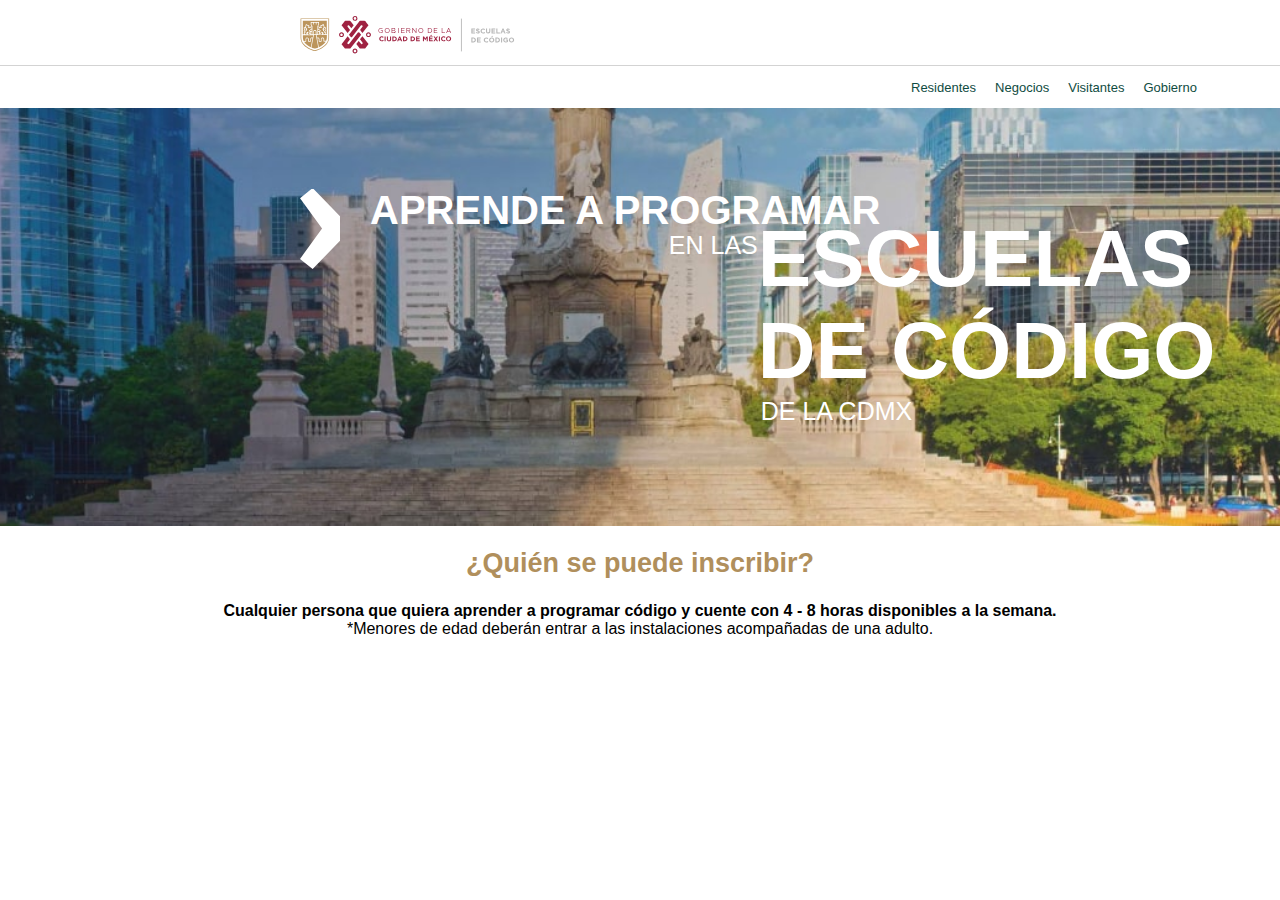
<file: copiar_pagina/index.html>
<!DOCTYPE html>
<html lang="en">

<head>
    <meta charset="UTF-8">
    <meta http-equiv="X-UA-Compatible" content="IE=edge">
    <meta name="viewport" content="width=device-width, initial-scale=1.0">
    <link rel="stylesheet" href="css/index.css">
    <title>Copiar pag</title>
    <style>
        /*https://codepen.io/alfonso6z/pen/zYaXNww?editors=1100*/
        

    </style>
</head>

<body>
    <header>
        <img src="img/logo.svg" alt="">
    </header>
    <nav>
        <a href="http://">Residentes</a>
        <a href="http://">Negocios</a>
        <a href="http://">Visitantes</a>
        <a href="http://">Gobierno</a>
    </nav>
    <section class="imgCDMX">
        <div><img src="img/hero-vector.svg" class="vector" alt=""></div>
        <div class="enrejado">
            <span class="p1">APRENDE A PROGRAMAR</span>
            <span class="p2">EN LAS</span>
            <span class="p3">ESCUELAS <br> DE CÓDIGO</span>
            <span class="p4">DE LA CDMX</span>
        </div>
    </section>
    <footer>
        <div class="colorL">
            <h2>
                <b>¿Quién se puede inscribir?</b>
            </h2>
        </div>
        <p class="ofooter">
            <strong> Cualquier persona que quiera aprender a programar código y cuente con 4 - 8 horas disponibles a la
                semana. </strong>
            <br>
            *Menores de edad deberán entrar a las instalaciones acompañadas de una adulto.
        </p>
    </footer>
</body>

</html>
</file>
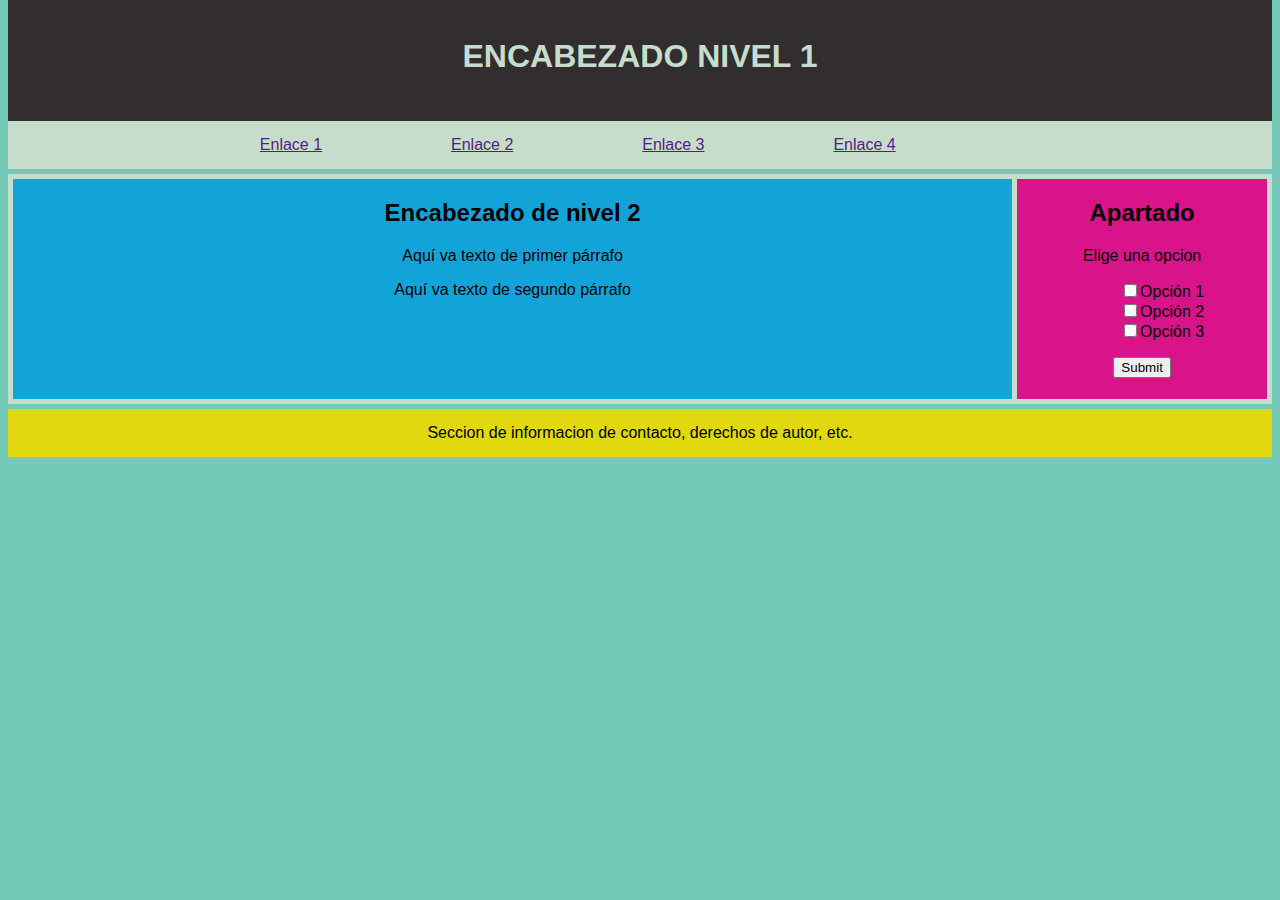
<file: Etiquetas HTML/index.html>
<!DOCTYPE html>
<html lang="en">

<head>
    <meta charset="UTF-8">
    <meta http-equiv="X-UA-Compatible" content="IE=edge">
    <meta name="viewport" content="width=device-width, initial-scale=1.0">
    <title>Etiquetas HTML</title>

    <style>
        header,
        section,
        aside,
        nav,
        footer {

            text-align: center;
            border-radius: 0px;
            font-family: Verdana, Geneva, Tahoma, sans-serif;
        }

        div {
            display: flex;
            height: 220px;
            background-color: #C7DDCC;
            padding: 5px;
        }

        h1 {
            padding-top: 50px;
            padding-bottom: 50px;
            margin-top: -20px;
        }

        nav {
            padding-top: 15px;
            padding-bottom: 15px;
            margin-top: -25px;
            margin-bottom: 5px;
            
        }

        footer {
            padding-top: 15px;
            padding-bottom: 15px;
            margin-top: 5px;
        }
        li{
            list-style: none;
        }
    </style>
</head>

<body style="background-color: #75C9B7;">
    <header>
        <h1 style="background-color: #322E2F; color: #C7DDCC;">ENCABEZADO NIVEL 1</h1>
        <nav style="background-color: #C7DDCC;">
            <a href="">Enlace 1</a> &nbsp;&nbsp;&nbsp;&nbsp;&nbsp;&nbsp; &nbsp;&nbsp;&nbsp;&nbsp;&nbsp;&nbsp;
            &nbsp;&nbsp;&nbsp;&nbsp;&nbsp;&nbsp; &nbsp;&nbsp;&nbsp;&nbsp;&nbsp;&nbsp;
            <a href="">Enlace 2</a> &nbsp;&nbsp;&nbsp;&nbsp;&nbsp;&nbsp; &nbsp;&nbsp;&nbsp;&nbsp;&nbsp;&nbsp;
            &nbsp;&nbsp;&nbsp;&nbsp;&nbsp;&nbsp; &nbsp;&nbsp;&nbsp;&nbsp;&nbsp;&nbsp;
            <a href="">Enlace 3</a> &nbsp;&nbsp;&nbsp;&nbsp;&nbsp;&nbsp; &nbsp;&nbsp;&nbsp;&nbsp;&nbsp;&nbsp;
            &nbsp;&nbsp;&nbsp;&nbsp;&nbsp;&nbsp; &nbsp;&nbsp;&nbsp;&nbsp;&nbsp;&nbsp;
            <a href="">Enlace 4</a> &nbsp;&nbsp;&nbsp;&nbsp;&nbsp;&nbsp; &nbsp;&nbsp;&nbsp;&nbsp;&nbsp;&nbsp;
            &nbsp;&nbsp;&nbsp;&nbsp;&nbsp;&nbsp; &nbsp;&nbsp;&nbsp;&nbsp;&nbsp;&nbsp;
        </nav>
    </header>

    <div>
        <section style="width: 80%; background-color: #12A4D9; margin-right: 5px;">
            <h2>
                Encabezado de nivel 2
            </h2>
            <p>
                Aquí va texto de primer párrafo
            </p>
            <p>
                Aquí va texto de segundo párrafo
            </p>
        </section>
        <aside style="width:20%; background-color: #D9138A;">
            <h2>Apartado</h2>
            <p>Elige una opcion</p>
            <ul>
                <li><input type="checkbox">Opción 1</li>
                <li><input type="checkbox">Opción 2</li>
                <li><input type="checkbox">Opción 3</li>
            </ul>
            <input type="submit">

        </aside>
    </div>
    <footer style="background-color: #E2D810;">
        Seccion de informacion de contacto, derechos de autor, etc.
    </footer>


</html>
</file>
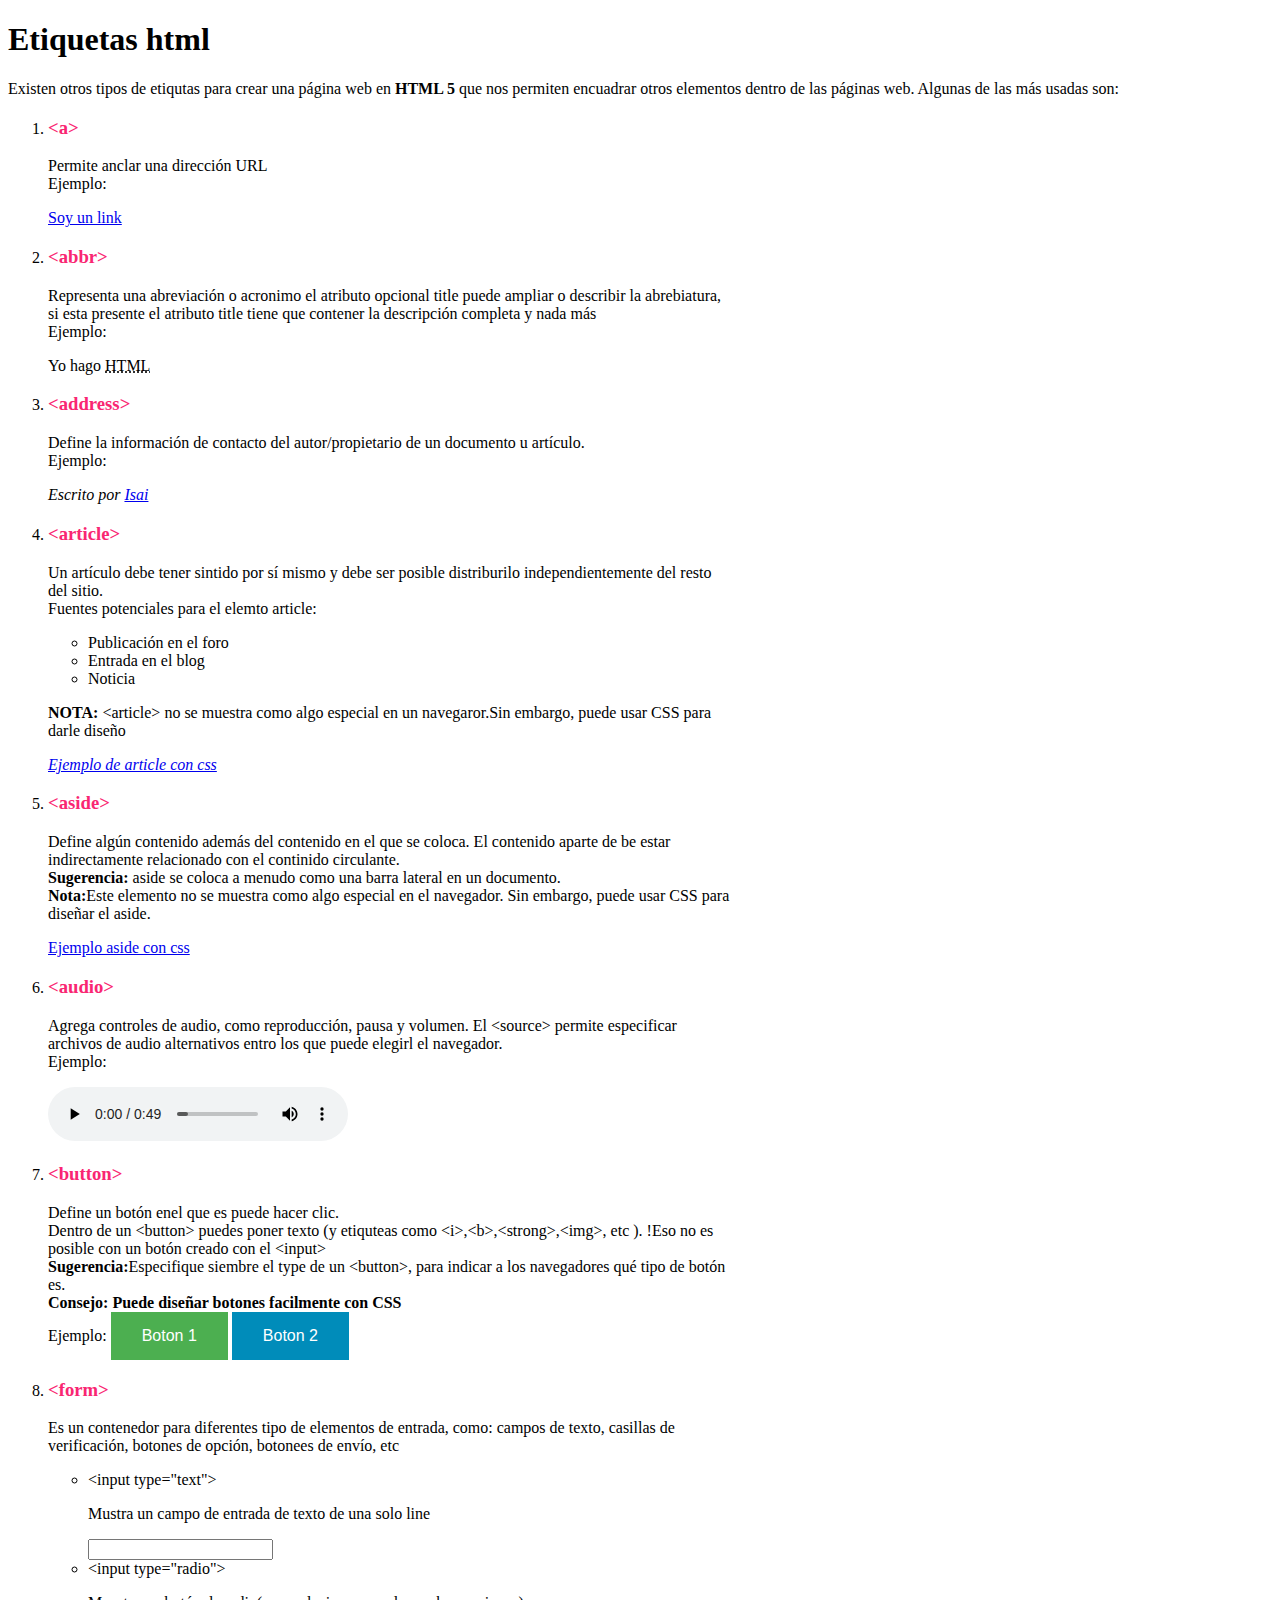
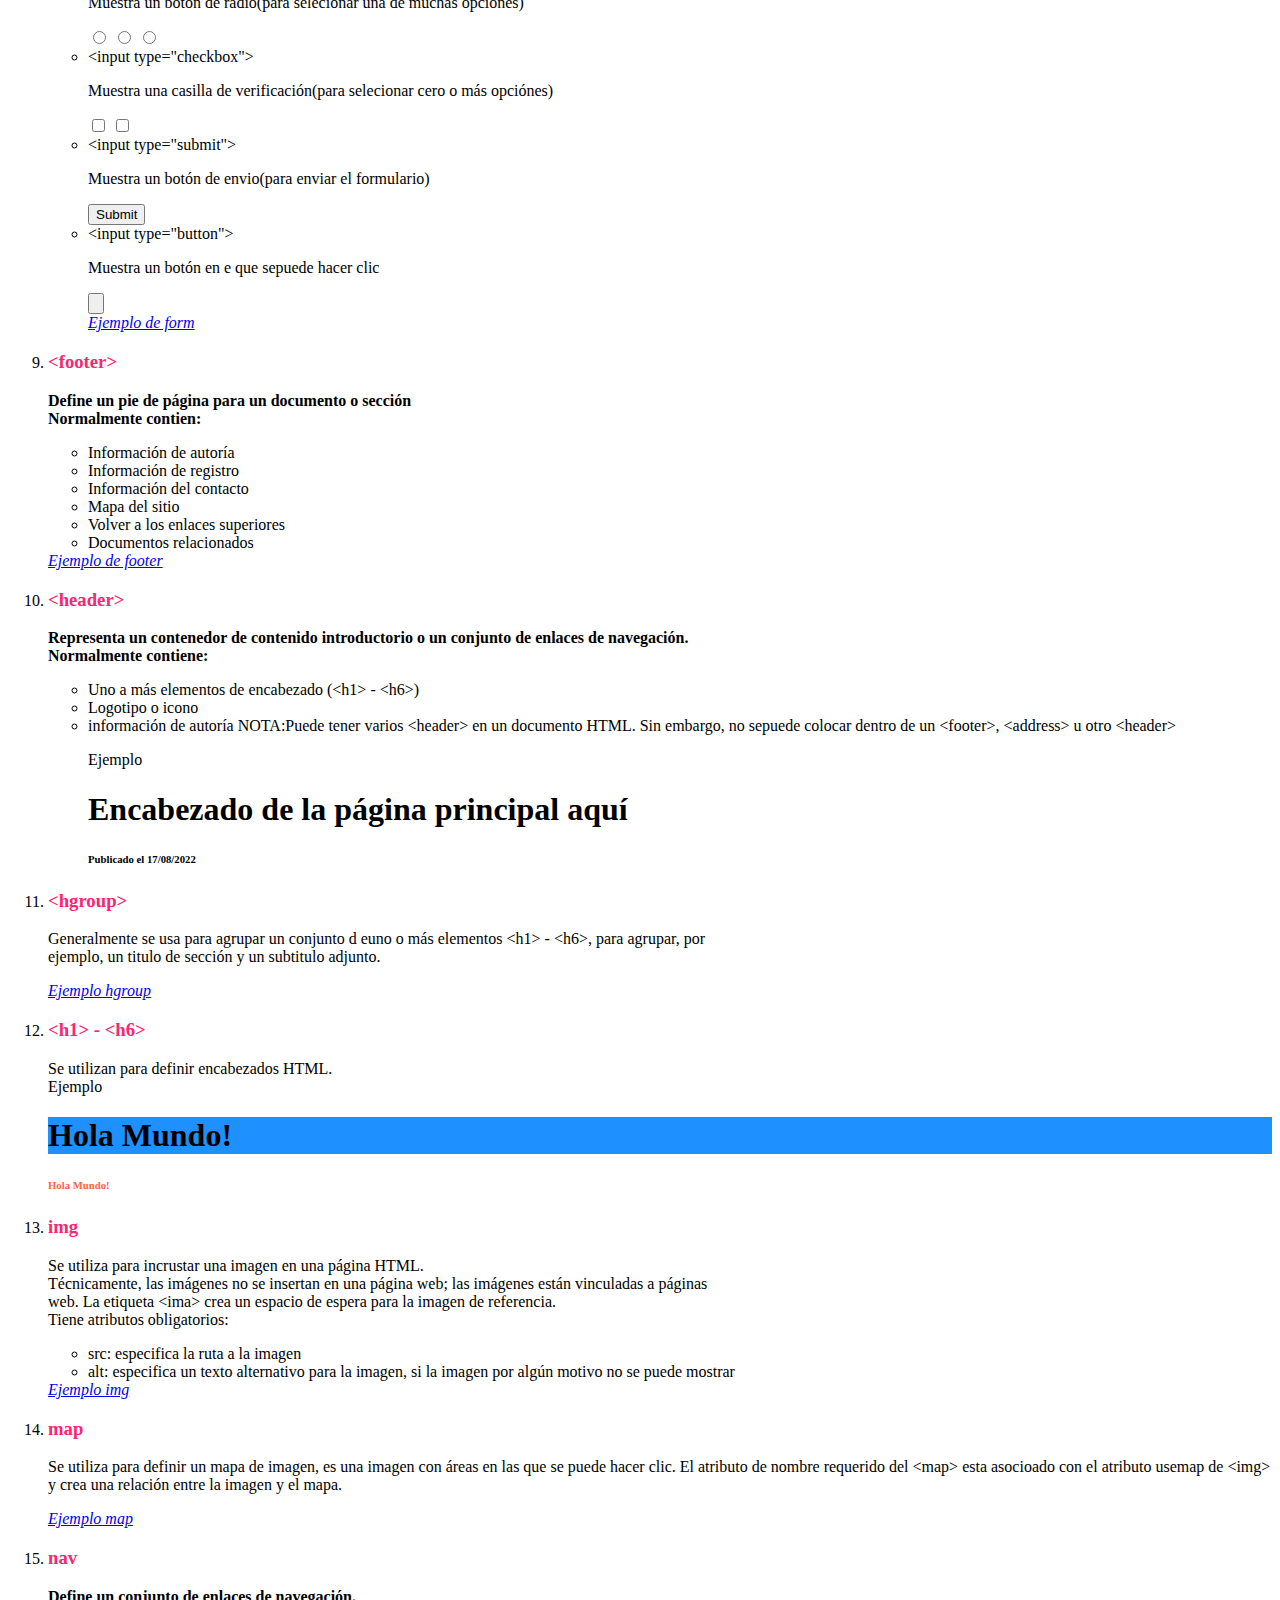
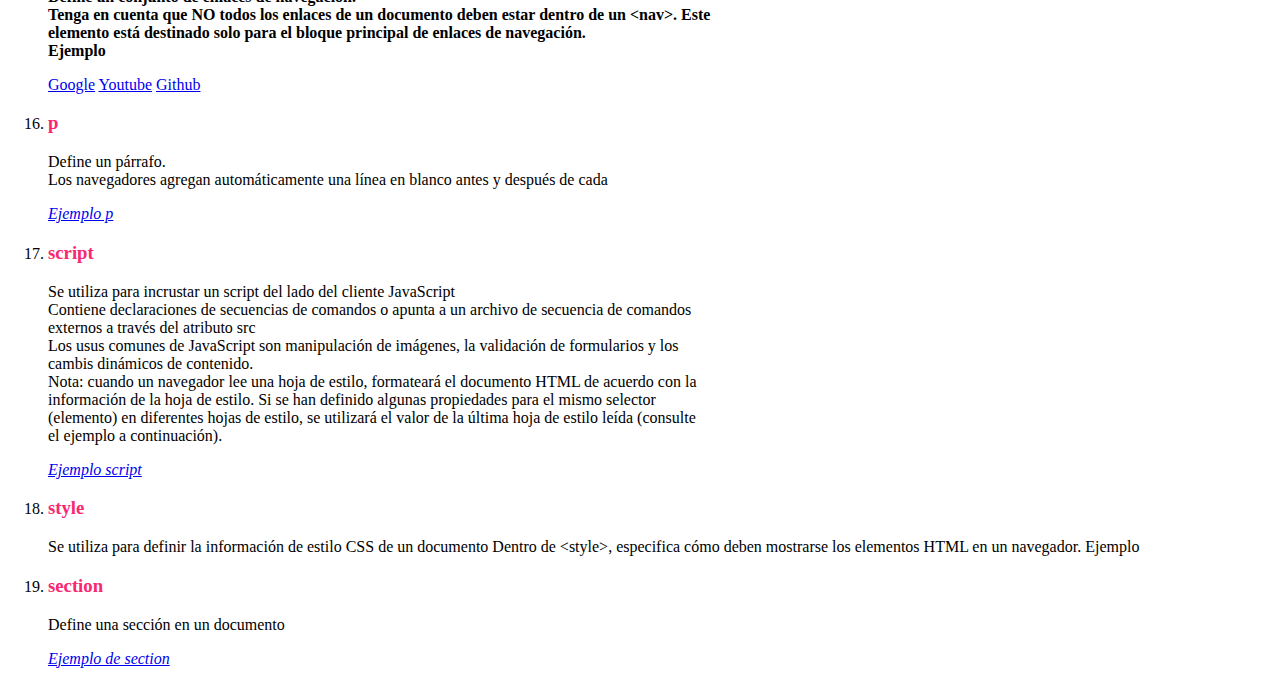
<file: Etiquetas/index.html>
<!DOCTYPE html>
<html lang="en">

<head>
    <meta charset="UTF-8">
    <meta http-equiv="X-UA-Compatible" content="IE=edge">
    <meta name="viewport" content="width=device-width, initial-scale=1.0">
    <title>Etiquetas</title>
    <style>
        h3 {
            color: #F92672
        }
        button{
            color: white;
            background-color: #4CAF50;
            border:none;
            font-size: 16px;
            padding: 15px 31px;
            

        }
    </style>
</head>

<body>
    <h1>Etiquetas html</h1>
    <p>Existen otros tipos de etiqutas para crear una página web en <b> HTML 5 </b> que nos permiten encuadrar otros
        elementos dentro de las páginas web. Algunas de las más usadas son:
    </p>
    <ol>
        <li>
            <h3>&lt;a> </h3>
        </li>
        <p>
            Permite anclar una dirección URL <br>
            Ejemplo:
        </p>
        <a href="https://www.google.com">Soy un link </a>
        <li>
            <h3>&lt;abbr> </h3>
        </li>
        <p>
            Representa una abreviación o acronimo el atributo opcional title puede ampliar o describir la abrebiatura,
            <br>
            si esta presente el atributo title tiene que contener la descripción completa y nada más <br>
            Ejemplo:
        </p>
        <p> Yo hago <abbr title="Hypertext markup lenguage"> HTML </abbr> </p>
        <li>
            <h3>&lt;address> </h3>
        </li>
        <p>
            Define la información de contacto del autor/propietario de un documento u artículo. <br>
            Ejemplo:
        </p>
        <address> Escrito por <a href="https://github.com/IsaiEDC"> Isai </a></address>
        <li>
            <h3>&lt;article> </h3>
        </li>
        <p>
            Un artículo debe tener sintido por sí mismo y debe ser posible distriburilo independientemente del resto
            <br>
            del sitio. <br>
            Fuentes potenciales para el elemto article:
        </p>
        <article>
            <ul>
                <li>Publicación en el foro</li>
                <li>Entrada en el blog</li>
                <li>Noticia</li>
            </ul>
        </article>
        <p>
            <b> NOTA:</b> &lt;article> no se muestra como algo especial en un navegaror.Sin embargo, puede usar CSS para
            <br>
            darle diseño
        </p>
        <address> <a href="example/article.html"> Ejemplo de article con css </a></address>
        <li>
            <h3>&lt;aside> </h3>
        </li>
        <p>
            Define algún contenido además del contenido en el que se coloca. El contenido aparte de be estar <br>
            indirectamente relacionado con el continido circulante. <br>
            <b>Sugerencia:</b> aside se coloca a menudo como una barra lateral en un documento. <br>
            <b>Nota:</b>Este elemento no se muestra como algo especial en el navegador. Sin embargo, puede usar CSS para
            <br>
            diseñar el aside.

        </p>
        <aside> <a href="example/aside.html"> Ejemplo aside con css </a> </aside>
        <li>
            <h3>&lt;audio> </h3>
        </li>
        <p>
            Agrega controles de audio, como reproducción, pausa y volumen. El &lt;source> permite especificar <br>
            archivos de audio alternativos entro los que puede elegirl el navegador. <br>
            Ejemplo:
        </p>
        <audio controls>
            <source src="audio/teclado-mecanografia.mp3">
        </audio>
        <li>
            <h3> &lt;button> </h3>
        </li>
        <p>
            Define un botón enel que es puede hacer clic. <br>
            Dentro de un &lt;button> puedes poner texto (y etiquteas como &lt;i>,&lt;b>,&lt;strong>,&lt;img>, etc ).
            !Eso no es <br>
            posible con un botón creado con el &lt;input> <br>
            <b>Sugerencia:</b>Especifique siembre el type de un &lt;button>, para indicar a los navegadores qué tipo de
            botón <br>
            es. <br>
            <b>Consejo: Puede diseñar botones facilmente con CSS </b> <br>
            Ejemplo:
            <button type="submit">Boton 1</button>
            <button style="background-color: #008CBA ;" type="submit">Boton 2</button>


        </p>

        <li>
            <h3>&lt;form> </h3>
        </li>
        <p>
            Es un contenedor para diferentes tipo de elementos de entrada, como: campos de texto, casillas de <br>
            verificación, botones de opción, botonees de envío, etc <br>
        </p>
        <form>
            <ul>
                <li>&lt;input type="text">
                    <p>Mustra un campo de entrada de texto de una solo line</p>
                    <input type="text">
                </li>
                <li>
                    &lt;input type="radio">
                    <p>Muestra un botón de radio(para selecionar una de muchas opciones)</p>
                    <input type="radio">
                    <input type="radio">
                    <input type="radio">
                <li>&lt;input type="checkbox"></li>
                <p>Muestra una casilla de verificación(para selecionar cero o más opciónes)</p>
                <input type="checkbox">
                <input type="checkbox">
                <li> &lt;input type="submit"></li>
                <p>Muestra un botón de envio(para enviar el formulario)</p>
                <input type="submit">
                <li>&lt;input type="button"></li>
                <p>Muestra un botón en e que sepuede hacer clic</p>
                <input type="button">
                <address> <a href="example/form.html"> Ejemplo de form</a></address>
                </li>
            </ul>
        </form>
        <li>
            <h3>&lt;footer> </h3>
        </li>
        <p>
            <b>Define un pie de página para un documento o sección <br>
                Normalmente contien:</b>
        </p>
        <ul>
            <li>Información de autoría</li>
            <li>Información de registro</li>
            <li>Información del contacto</li>
            <li>Mapa del sitio</li>
            <li>Volver a los enlaces superiores</li>
            <li>Documentos relacionados</li>

        </ul>
        <address> <a href="example/footer.html"> Ejemplo de footer</a></address>
        <li>
            <h3>&lt;header> </h3>
        </li>
        <p>
            <b>Representa un contenedor de contenido introductorio o un conjunto de enlaces de navegación. <br>
                Normalmente contiene:</b>
        </p>
        <ul>
            <li>Uno a más elementos de encabezado (&lt;h1> - &lt;h6>)</li>
            <li>Logotipo o icono</li>
            <li>información de autoría
                NOTA:Puede tener varios &lt;header> en un documento HTML. Sin embargo, no sepuede colocar
                dentro de un &lt;footer>, &lt;address> u otro &lt;header>
            </li>
            <p>Ejemplo</p>
            <header>
                <h1>Encabezado de la página principal aquí</h1>
                <h6>Publicado el 17/08/2022</h6>
            </header>
        </ul>
        <li>
            <h3>&lt;hgroup> </h3>
        </li>
        <p>
            Generalmente se usa para agrupar un conjunto d euno o más elementos &lt;h1> - &lt;h6>, para agrupar, por
            <br>
            ejemplo, un titulo de sección y un subtitulo adjunto.

        </p>
        <address> <a href="example/hgroup.html"> Ejemplo hgroup</a></address>
        <li>
            <h3>&lt;h1> - &lt;h6></h3>
        </li>
        <p>
            Se utilizan para definir encabezados HTML. <br>
            Ejemplo

        </p>
        <h1 style="background-color: #1E90FF;">
            Hola Mundo!
        </h1>
        <h6 style="color:#FF6347 ;">
            Hola Mundo!
        </h6>
        <li>
            <h3>img </h3>
        </li>
        <p>
            Se utiliza para incrustar una imagen en una página HTML. <br>
            Técnicamente, las imágenes no se insertan en una página web; las imágenes están vinculadas a páginas <br>
            web. La etiqueta &lt;ima> crea un espacio de espera para la imagen de referencia. <br>
            Tiene atributos obligatorios:
        </p>
        <ul>
            <li>src: especifica la ruta a la imagen</li>
            <li>alt: especifica un texto alternativo para la imagen, si la imagen por algún motivo no se puede
                mostrar
            </li>
        </ul>
        <address> <a href="example/img.html"> Ejemplo img</a></address>
        <li>
            <h3>map </h3>
        </li>
        <p>
            Se utiliza para definir un mapa de imagen, es una imagen con áreas en las que se puede hacer clic.
            El atributo de nombre requerido del &lt;map> esta asocioado con el atributo usemap de &lt;img> y crea una
            relación entre la imagen y el mapa.
        </p>
        <address> <a href="example/map.html">Ejemplo map</a></address>
        <li>
            <h3>nav </h3>
        </li>
        <p>
            <b> Define un conjunto de enlaces de navegación. <br>
                Tenga en cuenta que NO todos los enlaces de un documento deben estar dentro de un &lt;nav>. Este <br>
                elemento está destinado solo para el bloque principal de enlaces de navegación. <br>
                Ejemplo
            </b>
        </p>
        <nav>
            <a href="https://www.google.com">Google</a>
            <a href="https://www.youtube.com">Youtube</a>
            <a href="https://www.Github.com">Github</a>
        </nav>
        <li>
            <h3>p </h3>
        </li>
        <p>
            Define un párrafo. <br>
            Los navegadores agregan automáticamente una línea en blanco antes y después de cada
        </p>
        <address> <a href="example/p.html">Ejemplo p</a></address>
        <li>
            <h3>script </h3>
        </li>
        <p>
            Se utiliza para incrustar un script del lado del cliente JavaScript <br>
            Contiene declaraciones de secuencias de comandos o apunta a un archivo de secuencia de comandos <br>
            externos a través del atributo src <br>
            Los usus comunes de JavaScript son manipulación de imágenes, la validación de formularios y los <br>
            cambis dinámicos de contenido. <br>
            Nota: cuando un navegador lee una hoja de estilo, formateará el documento HTML de acuerdo con la <br>
            información de la hoja de estilo. Si se han definido algunas propiedades para el mismo selector <br>
            (elemento) en diferentes hojas de estilo, se utilizará el valor de la última hoja de estilo leída (consulte
            <br>
            el
            ejemplo a continuación).
        </p>
        <address> <a href="example/script.html">Ejemplo script</a></address>
        <li>
            <h3>style </h3>
        </li>
        <p>
            Se utiliza para definir la información de estilo CSS de un documento
            Dentro de &lt;style>, especifica cómo deben mostrarse los elementos HTML en un navegador.
            Ejemplo
        </p>
        <li>
            <h3>section </h3>
        </li>
        <p>
            Define una sección en un documento
        </p>
        <address> <a href="example/section.html">Ejemplo de section</a></address>
    </ol>
</body>

</html>
</file>
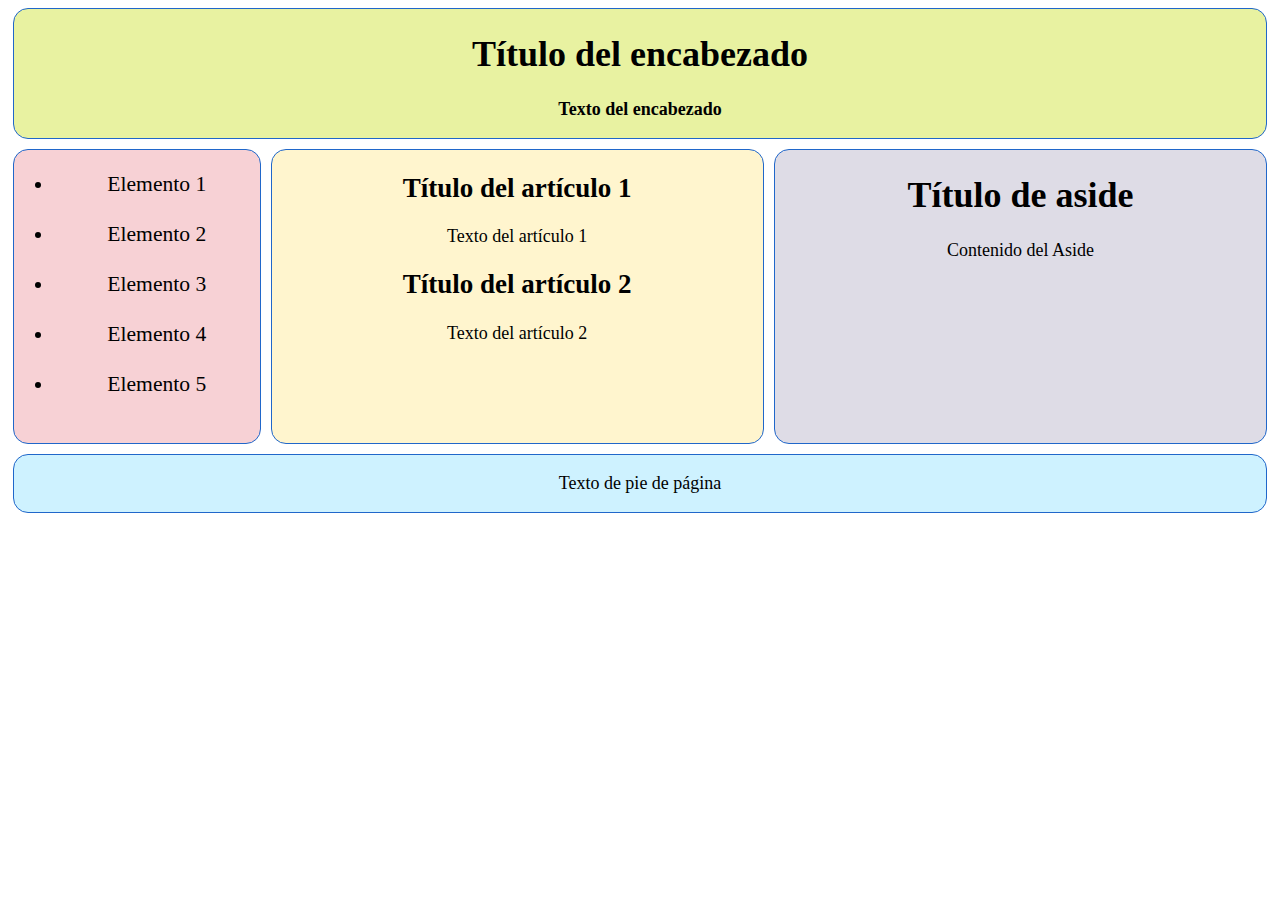
<file: nueva pag web/index.html>
<!DOCTYPE html>
<html lang="en">

<head>
    <meta charset="UTF-8">
    <meta http-equiv="X-UA-Compatible" content="IE=edge">
    <meta name="viewport" content="width=device-width, initial-scale=1.0">
    <title>Etiquetas 2</title>
    <style>
        header,
        section,
        
        aside,
        footer {
            text-align: center;
            font-size: large;
            background-color: #E8F2A1;
            border: solid #2067CA 1px;
            border-radius: 15px;
            margin-left: 5px;
            margin-right: 5px;
            margin-top: 5px;
            margin-bottom: 5px;

        }
    div{
        display: flex
    }
    section{
        width: 20%
    }
    

        /*  
        section {
            text-align: center;
            font-size: large;
            background-color: #F7D1D5;
            border: solid #2067CA 1px;
            border-radius: 15px;
            

        }

        aside {
            text-align: center;
            background-color: #DEDCE6;
            border-radius: 15px;
            border: solid #2067CA 1px;

        }

        footer {
            text-align: center;
            font-size: large;
            background-color: #CEF2FF;
            border-radius: 15px;
            border: solid #2067CA 1px;
            margin-top: 20px;
            margin-left: 50px;
            margin-right: 50px;
        }*/
        ul{
            font-size: larger;
        }
    </style>
</head>

<body>
    <header>
        <h1>Título del encabezado</h1>
        <p><b>Texto del encabezado</b></p>
    </header>
    <div>
        <section style="background-color:#F7D1D5 ;">
            <ul>
                <li>Elemento 1</li> <br>
                <li>Elemento 2</li> <br>
                <li>Elemento 3</li> <br>
                <li>Elemento 4</li> <br>
                <li>Elemento 5</li> <br>
            </ul>
        </section>
        <section style="width: 40%;background-color:#FFF5CE;">
            <article style="background-color: #FFF5CE;">
                <h2>
                    Título del artículo 1
                </h2>
                <p>
                    Texto del artículo 1
                </p>
            </article>
            <article style="background-color: #FFF5CE;">
                <h2>
                    Título del artículo 2
                </h2>
                <p>Texto del artículo 2</p>
            </article>
        </section>
        <aside style="width: 40%;background-color: #DEDCE6;">
            <h1>
                Título de aside
            </h1>
            <p>
                Contenido del Aside
            </p>
        </aside>
    </div>

    <footer style="background-color: #CEF2FF;">
        <p>Texto de pie de página</p>
    </footer>
</body>

</html>
</file>
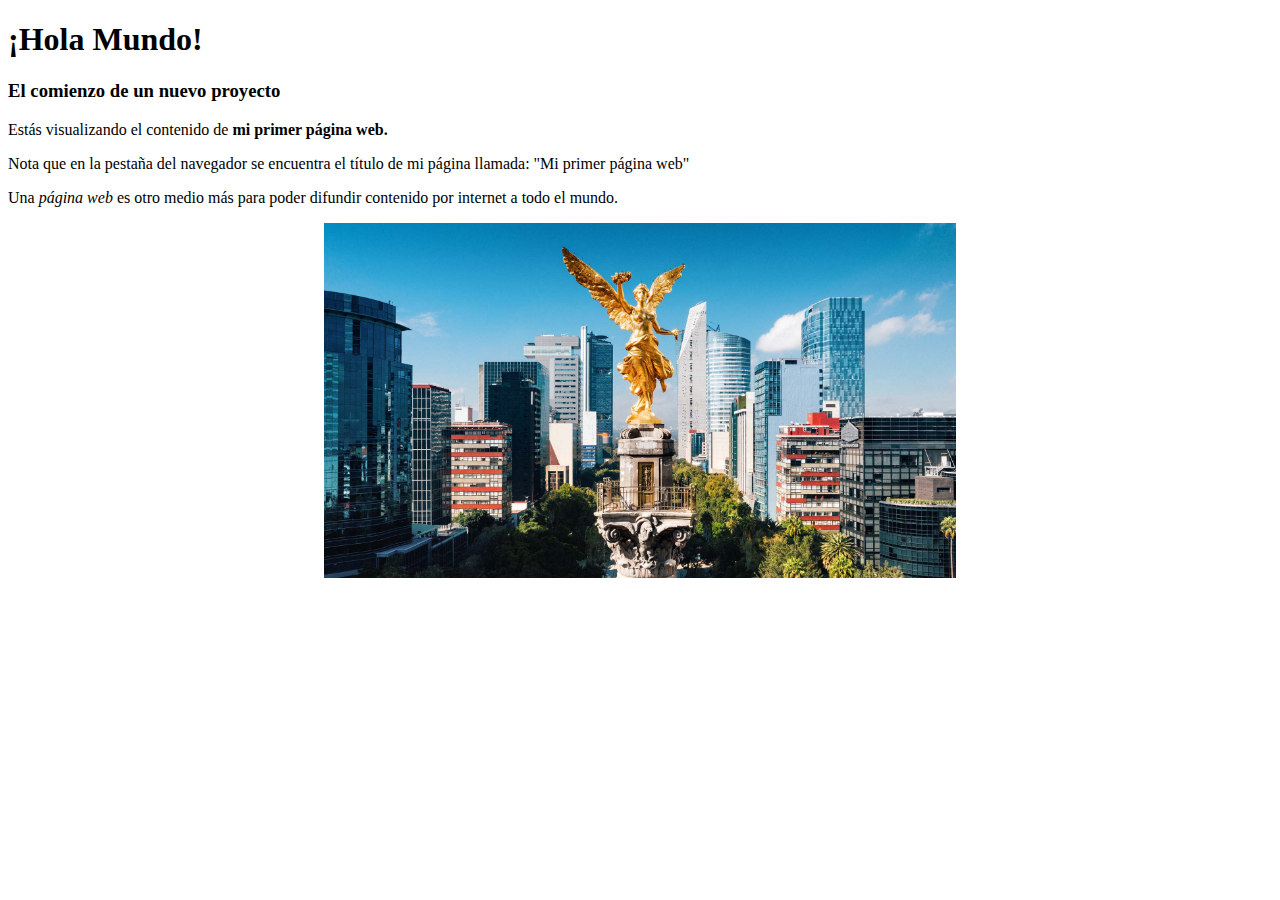
<file: pagina_web/index.html>
<!DOCTYPE html>
<html>

<head>
    <title>Mi primer página web</title>
    <style>
        img {
            display: block;
            margin: auto;
            width: 50%;
        }
    </style>
</head>

<body>
    <h1>¡Hola Mundo!</h1>
    <h3>El comienzo de un nuevo proyecto</h3>
    <p>Estás visualizando el contenido de <strong>mi primer página web.</strong></p>
    <p>Nota que en la pestaña del navegador se encuentra el título de mi página llamada:
        "Mi primer página web"</p>
    <p>Una <i>página web</i> es otro medio más para poder difundir contenido por
        internet a todo el mundo.</p>
    <img src="img/Mexico-City.jpg">
</body>

</html>
</file>
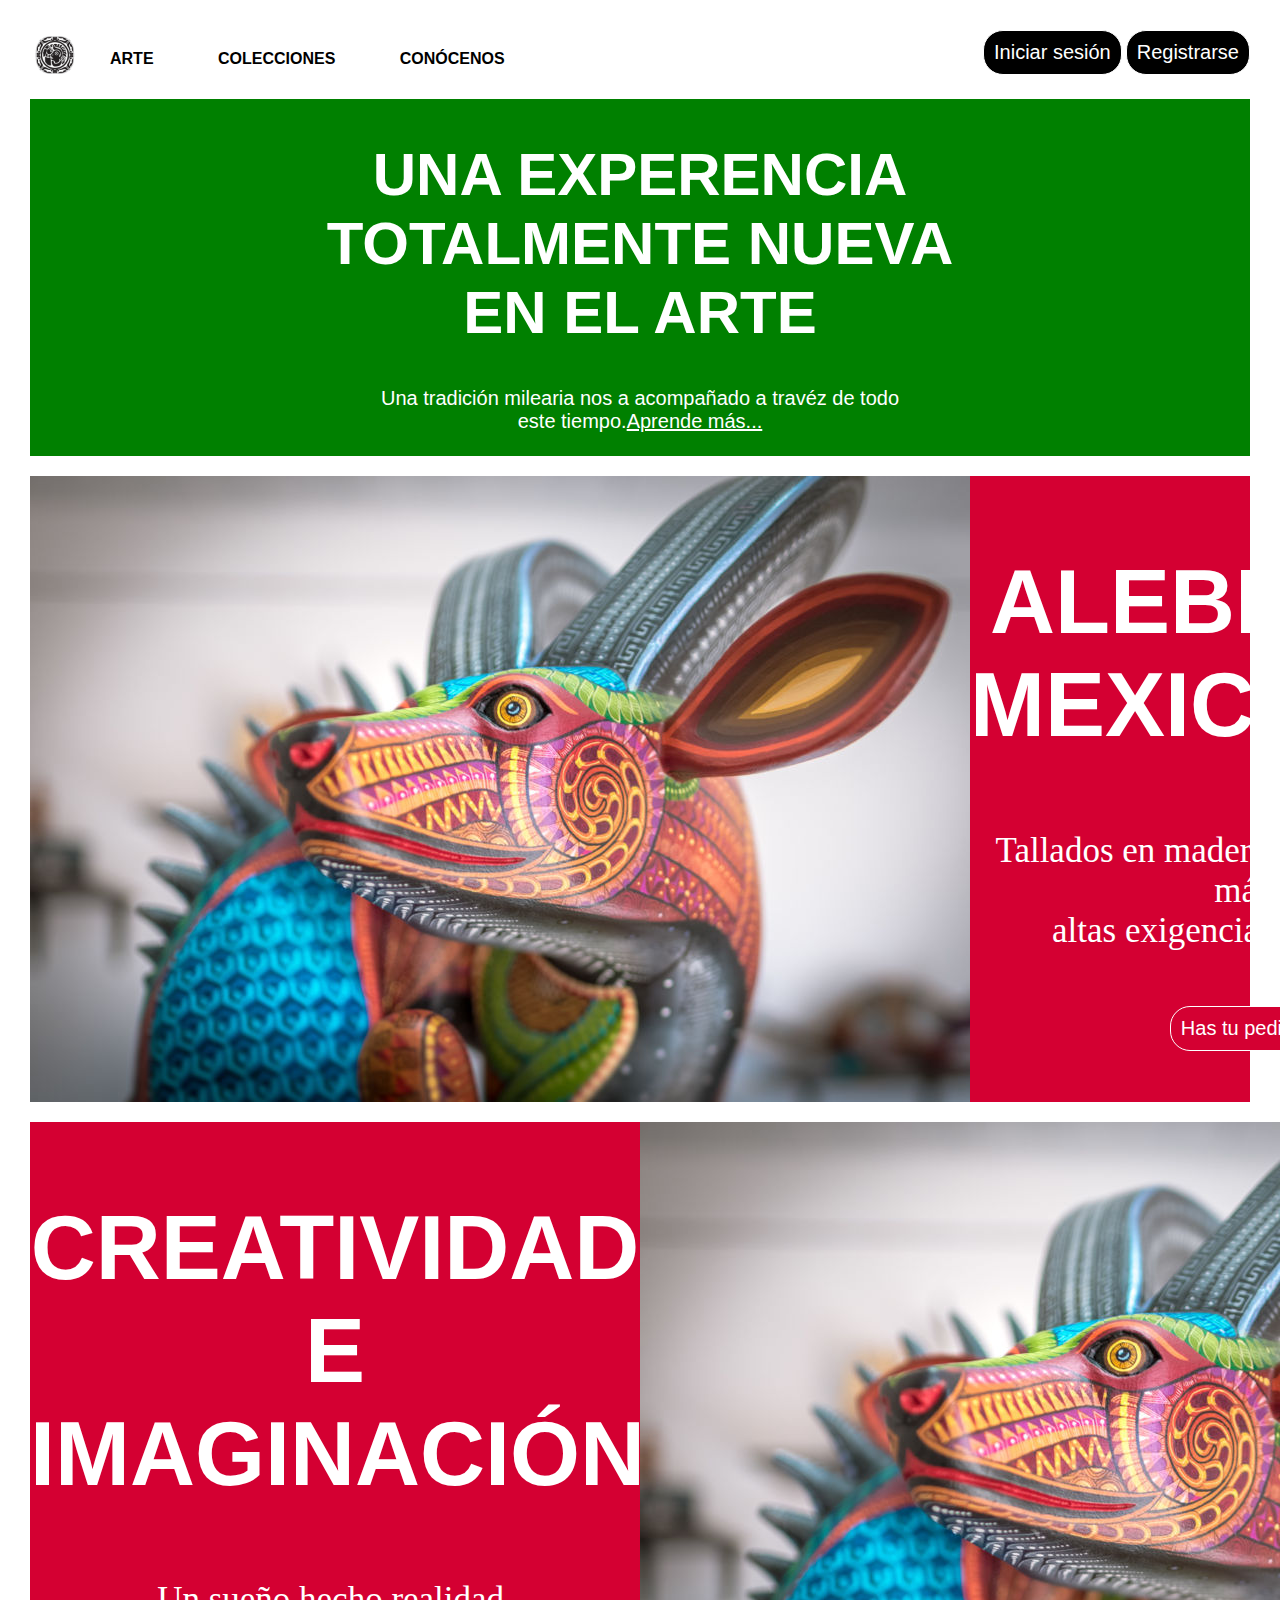
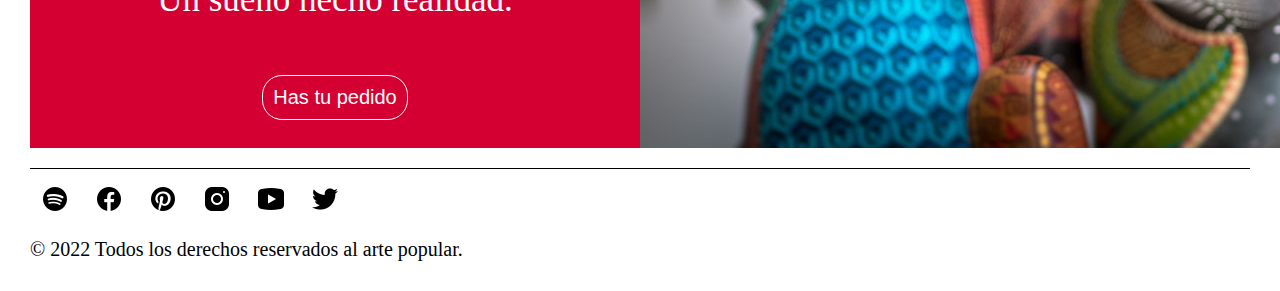
<file: proyecto_final/index.html>
<!DOCTYPE html>
<html lang="en">

<head>
    <meta charset="UTF-8">
    <meta http-equiv="X-UA-Compatible" content="IE=edge">
    <meta name="viewport" content="width=device-width, initial-scale=1.0">
    <link rel="stylesheet" href="css/index.css">
    <title>Document</title>
</head>

<body>
    <div style="display: flex; justify-content: space-between;">
        <div style="display: flex;"> <a href="#Home"><img style= "width: 50px;" src="img/pngwing.com.png" alt=""></a>
            <nav>
                <a class="a" href="#Arte">ARTE</a>
                <a class="a" href="#Colecciones">COLECCIONES</a>
                <a class="a" href="#Conócenos">CONÓCENOS</a>
            </nav>
        </div>
        <div class="divbutones">
            <button class="botonInicio">Iniciar sesión </button>
            <button class="botonInicio">Registrarse</button>
        </div>
    </div>
    <section>
        <h1> UNA EXPERENCIA <br> TOTALMENTE NUEVA <br> EN EL ARTE</h1>
        <p class="texto"> Una tradición milearia nos a acompañado a travéz de todo <br>
            este tiempo.<a class="aprende" href="#Aprende mas">Aprende más...</a></p>
    </section>
    <div class="div1">
        <img class="colibri" src="img/alebrijes-en-oaxaca-940x626.jpg" alt="">
        <div style="width: 50%; text-align: center;">

            <h2 class="Titulo1">ALEBRIJES <br>
                MEXICANOS</h2>
            <p class="parrafo">Tallados en madera cumplen con la más <br>
                altas exigencias del diseño.</p>
            <a href="#Has tu pedido"><button class="pedido1">Has tu pedido</button></a>
        </div>

    </div>
    <div class="div1">
        <div style="width: 50%; text-align: center;">

            <h2 class="Titulo1">CREATIVIDAD E IMAGINACIÓN</h2>
            <p class="parrafo">Un sueño hecho realidad.</p>
            <a href="#Has tu pedido"><button class="pedido1">Has tu pedido</button></a>
        </div>
        <img class="colibri" src="img/alebrijes-en-oaxaca-940x626.jpg" alt="">

    </div>

    <footer>
        <a class="redes" href="#spotify"><img src="img/icons8-spotify-30.png" alt=""></a>
        <a class="redes" href="#facebook"><img src="img/icons8-facebook-nuevo-30.png" alt=""></a>
        <a class="redes" href="#pinterest"><img src="img/icons8-pinterest-30.png" alt=""></a>
        <a class="redes" href="#instagram"><img src="img/icons8-instagram-30.png" alt=""></a>
        <a class="redes" href="#youtube"><img src="img/icons8-youtube-play-30.png" alt=""></a>
        <a class="redes" href="#twitter"><img src="img/icons8-twitter-30.png" alt=""></a>
        <p class="derechosdeautor"> © 2022 Todos los derechos reservados al arte popular.</p>
    </footer>
</body>

</html>
</file>
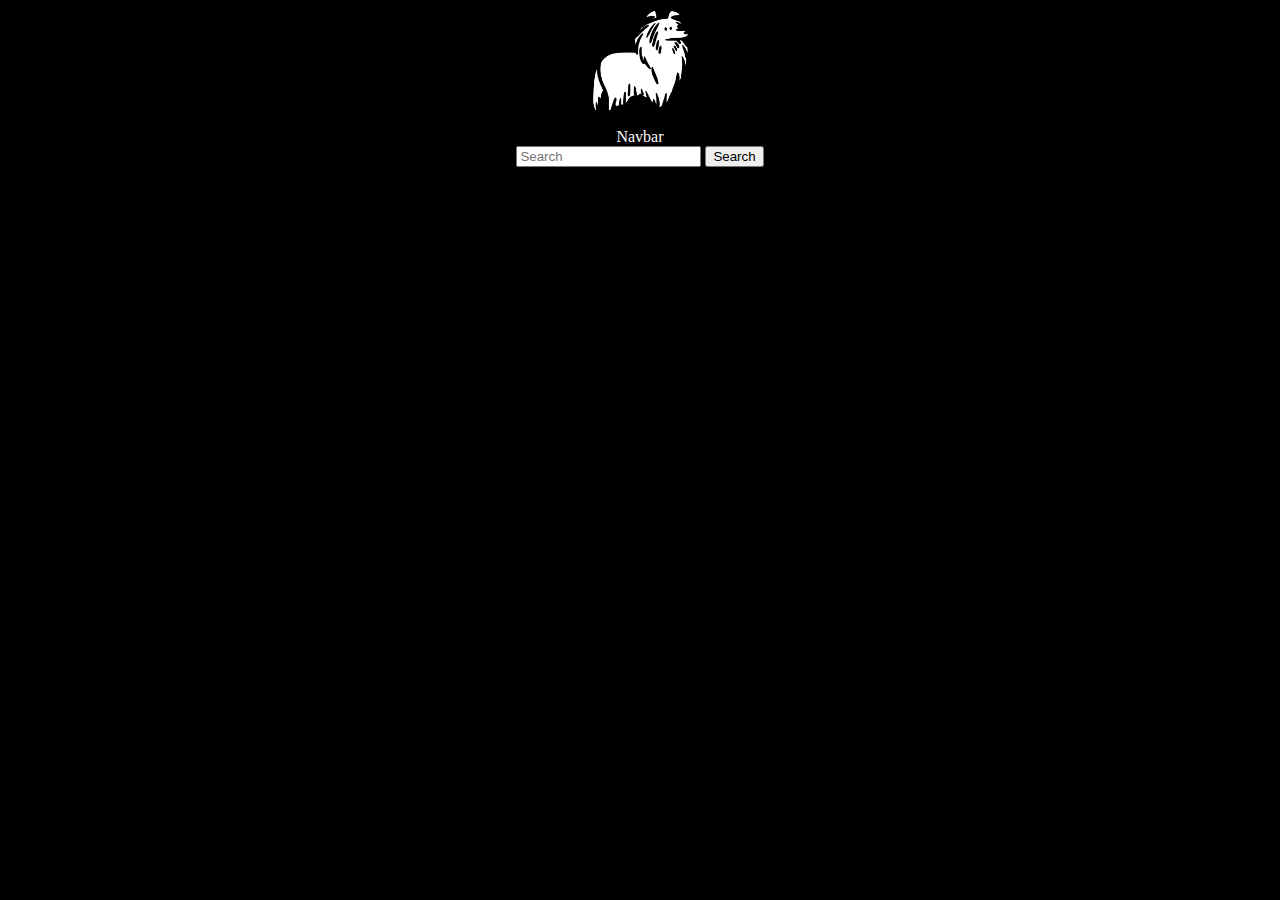
<file: Etiquetas/example/formularios/index.html>
<!DOCTYPE html>
<html lang="es">
    <head>
        <meta charset="UTF-8">
        <link rel="stylesheet" href="css/style.css">
        <link rel='stylesheet' href='https://cdn-uicons.flaticon.com/uicons-solid-rounded/css/uicons-solid-rounded.css'>
        <link href="https://cdn.jsdelivr.net/npm/bootstrap@5.1.3/dist/css/bootstrap.min.css" rel="stylesheet" integrity="sha384-1BmE4kWBq78iYhFldvKuhfTAU6auU8tT94WrHftjDbrCEXSU1oBoqyl2QvZ6jIW3" crossorigin="anonymous">
        <title>Algo</title>
    </head>
    <body  class="dark">
        <div>
            <header>
                <img src="img/animals_dog_6.png" alt="wolf" style="width: 100px;">
            </header>
            <nav class="navbar navbar-dark bg-dark">
                <div class="container-fluid">
                  <a class="navbar-brand">Navbar</a>
                  <form class="d-flex">
                    <input class="form-control me-2" type="search" placeholder="Search" aria-label="Search">
                    <button class="btn btn-outline-dark" type="submit">Search</button>
                  </form>
                </div>
              </nav>
        </div>
    </body>
    <script src="https://cdn.jsdelivr.net/npm/bootstrap@5.1.3/dist/js/bootstrap.bundle.min.js" integrity="sha384-ka7Sk0Gln4gmtz2MlQnikT1wXgYsOg+OMhuP+IlRH9sENBO0LRn5q+8nbTov4+1p" crossorigin="anonymous"></script>
</html>
</file>
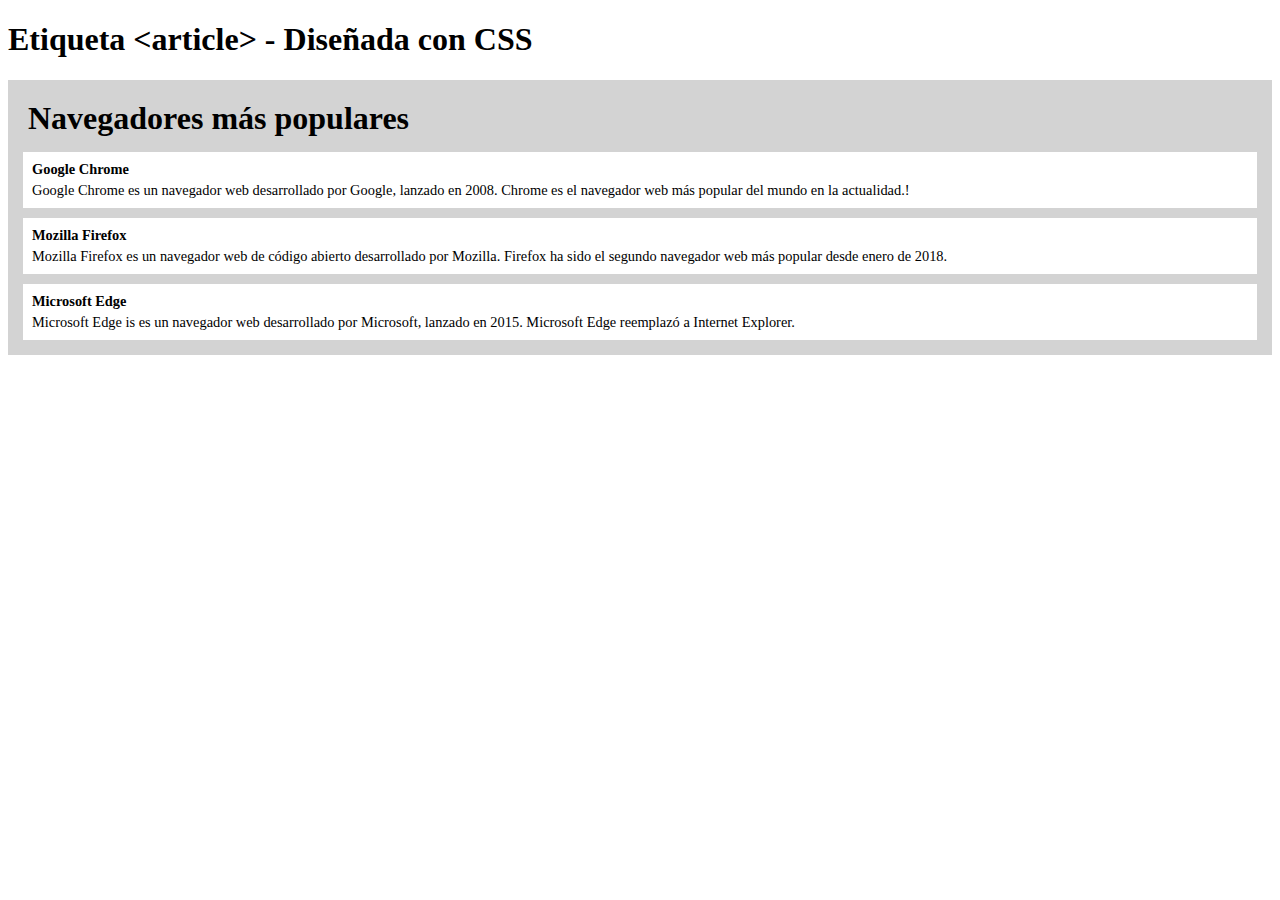
<file: Etiquetas/example/article.html>
<!DOCTYPE html>
<html>

<head>
    <style>
        .all-browsers {
            margin: 0;
            padding: 5px;
            background-color: lightgray;
        }

        .all-browsers h1,.browser {
            margin: 10px;
            padding: 5px;
        }

        .browser {
            background: white;
        }

        .browser>h2,
        p {
            margin: 4px;
            font-size: 90%;
        }
    </style>
</head>

<body>

    <h1>Etiqueta &lt;article&gt; - Diseñada con CSS</h1>

    <article class="all-browsers">
        <h1>Navegadores más populares</h1>
        <article class="browser">
            <h2>Google Chrome</h2>
            <p>Google Chrome es un navegador web desarrollado por Google, lanzado en 2008. Chrome es el navegador web
                más popular del mundo en la actualidad.!</p>
        </article>
        <article class="browser">
            <h2>Mozilla Firefox</h2>
            <p>Mozilla Firefox es un navegador web de código abierto desarrollado por Mozilla. Firefox ha sido el segundo navegador web más popular desde enero de 2018.</p>
        </article>
        <article class="browser">
            <h2>Microsoft Edge</h2>
            <p>Microsoft Edge is es un navegador web desarrollado por Microsoft, lanzado en 2015. Microsoft Edge reemplazó a Internet Explorer.</p>
        </article>
    </article>

</body>

</html>
</file>
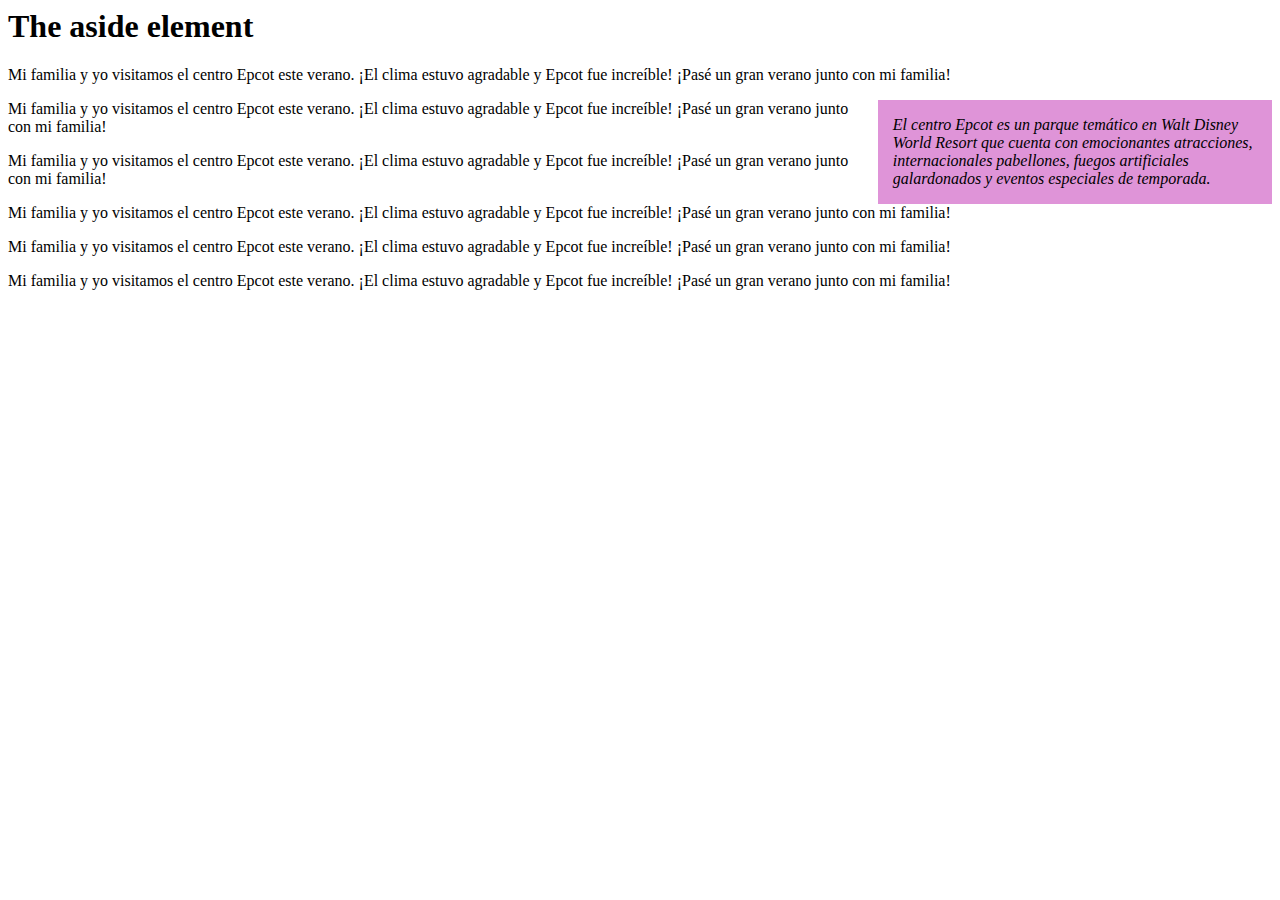
<file: Etiquetas/example/aside.html>
<html lang="en">

<head>
    <style>
        aside {
            width: 30%;
            padding-left: 15px;
            margin-left: 15px;
            float: right;
            font-style: italic;
            background-color: rgba(178, 0, 163, 0.421);
        }
    </style>
</head>

<body>

    <h1>The aside element</h1>

    <p>Mi familia y yo visitamos el centro Epcot este verano. ¡El clima estuvo agradable y Epcot fue increíble! ¡Pasé un
        gran verano junto con mi familia!</p>

    <aside>
        <p>
            El centro Epcot es un parque temático en Walt Disney World Resort que cuenta con emocionantes atracciones,
            internacionales
            pabellones, fuegos artificiales galardonados y eventos especiales de temporada.</p>
    </aside>

    <p>Mi familia y yo visitamos el centro Epcot este verano. ¡El clima estuvo agradable y Epcot fue increíble! ¡Pasé un gran verano junto con mi familia!</p>
    <p>Mi familia y yo visitamos el centro Epcot este verano. ¡El clima estuvo agradable y Epcot fue increíble! ¡Pasé un gran verano junto con mi familia!</p>
    <p>Mi familia y yo visitamos el centro Epcot este verano. ¡El clima estuvo agradable y Epcot fue increíble! ¡Pasé un gran verano junto con mi familia!</p>
    <p>Mi familia y yo visitamos el centro Epcot este verano. ¡El clima estuvo agradable y Epcot fue increíble! ¡Pasé un gran verano junto con mi familia!</p>
    <p>Mi familia y yo visitamos el centro Epcot este verano. ¡El clima estuvo agradable y Epcot fue increíble! ¡Pasé un gran verano junto con mi familia!</p>

</body>

</html>
</file>
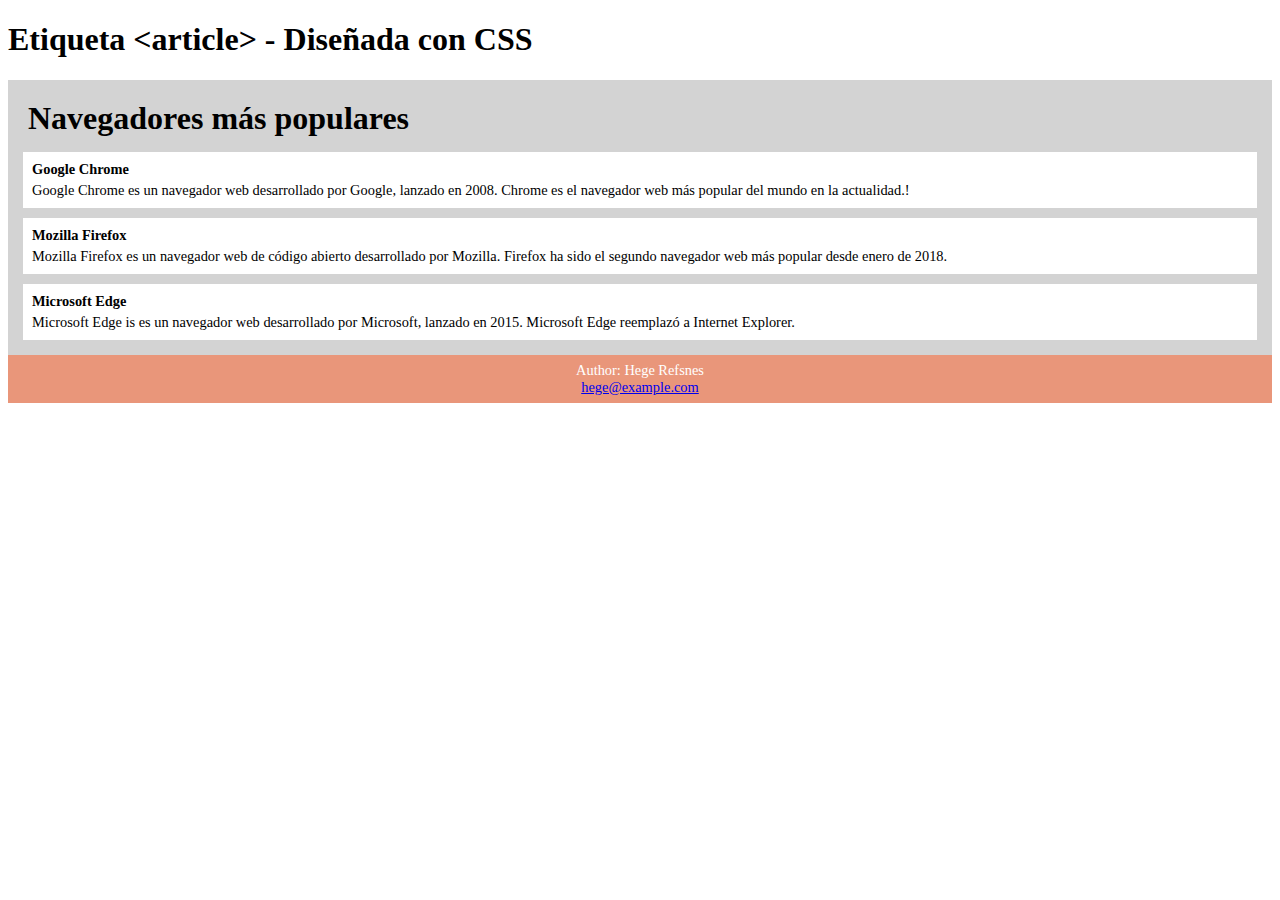
<file: Etiquetas/example/footer.html>
<!DOCTYPE html>
<html>

<head>
    <style>
        .all-browsers {
            margin: 0;
            padding: 5px;
            background-color: lightgray;
        }

        .all-browsers h1,
        .browser {
            margin: 10px;
            padding: 5px;
        }

        .browser {
            background: white;
        }

        .browser>h2,
        p {
            margin: 4px;
            font-size: 90%;
        }

        footer {
            text-align: center;
            padding: 3px;
            background-color: DarkSalmon;
            color: white;
        }
    </style>
</head>

<body>

    <h1>Etiqueta &lt;article&gt; - Diseñada con CSS</h1>

    <article class="all-browsers">
        <h1>Navegadores más populares</h1>
        <article class="browser">
            <h2>Google Chrome</h2>
            <p>Google Chrome es un navegador web desarrollado por Google, lanzado en 2008. Chrome es el navegador web
                más popular del mundo en la actualidad.!</p>
        </article>
        <article class="browser">
            <h2>Mozilla Firefox</h2>
            <p>Mozilla Firefox es un navegador web de código abierto desarrollado por Mozilla. Firefox ha sido el
                segundo navegador web más popular desde enero de 2018.</p>
        </article>
        <article class="browser">
            <h2>Microsoft Edge</h2>
            <p>Microsoft Edge is es un navegador web desarrollado por Microsoft, lanzado en 2015. Microsoft Edge
                reemplazó a Internet Explorer.</p>
        </article>
    </article>
    <footer>
        <p>Author: Hege Refsnes<br>
            <a href="mailto:hege@example.com">hege@example.com</a>
        </p>
    </footer>
</body>

</html>
</file>
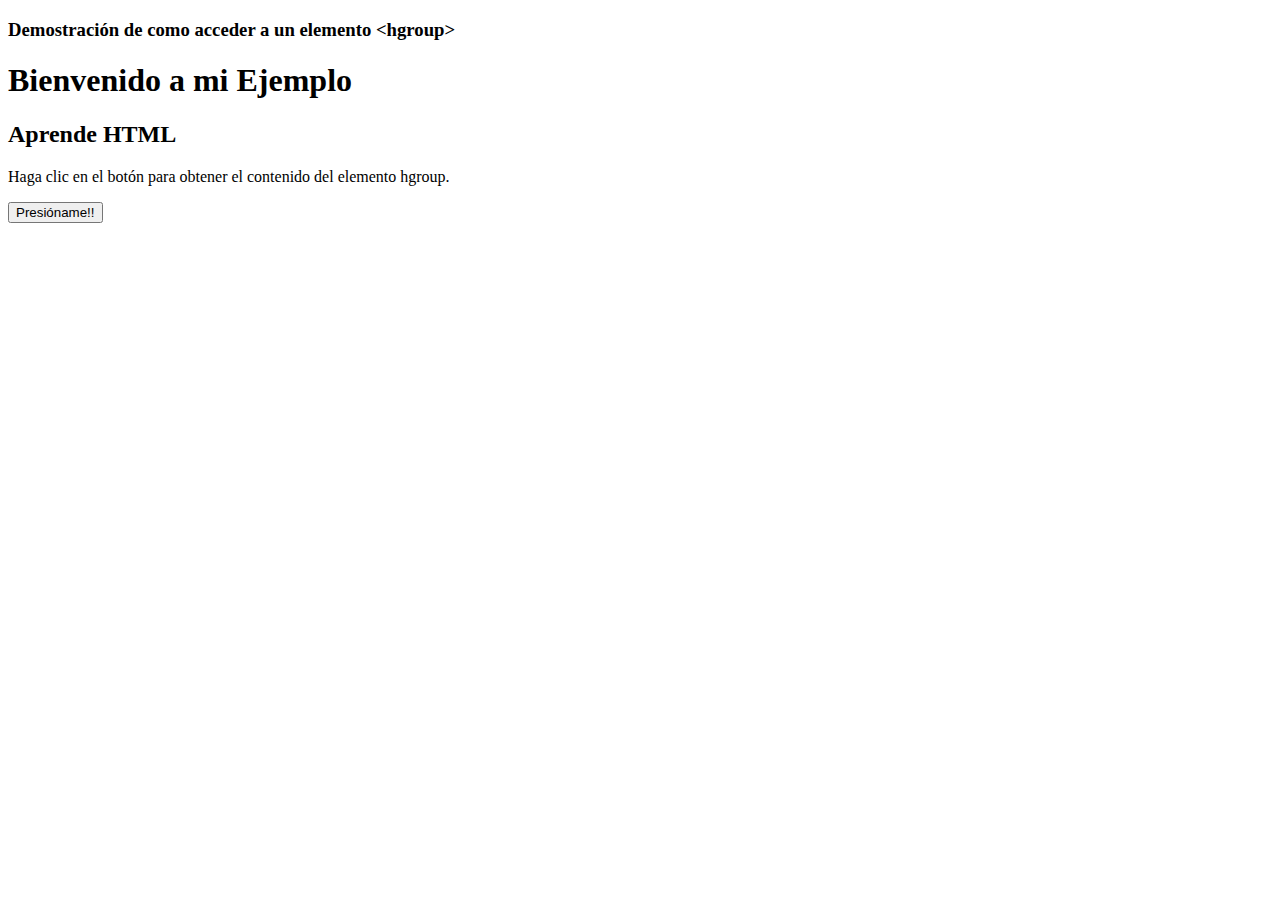
<file: Etiquetas/example/hgroup.html>
<!DOCTYPE html>
<html>
<body>

<h3>Demostración de como acceder a un elemento &lt;hgroup&gt;</h3>

<hgroup id="miHgroup">
  <h1>Bienvenido a mi Ejemplo</h1>
  <h2>Aprende HTML</h2>
</hgroup>

<p>Haga clic en el botón para obtener el contenido del elemento hgroup.</p>

<button onclick="miFuncion()">Presióname!!</button>

<p id="demo"></p>

<script>
function miFuncion() {
  var x = document.getElementById("miHgroup").innerHTML;
  document.getElementById("demo").innerHTML = x;
}
</script>

</body>
</html>
</file>
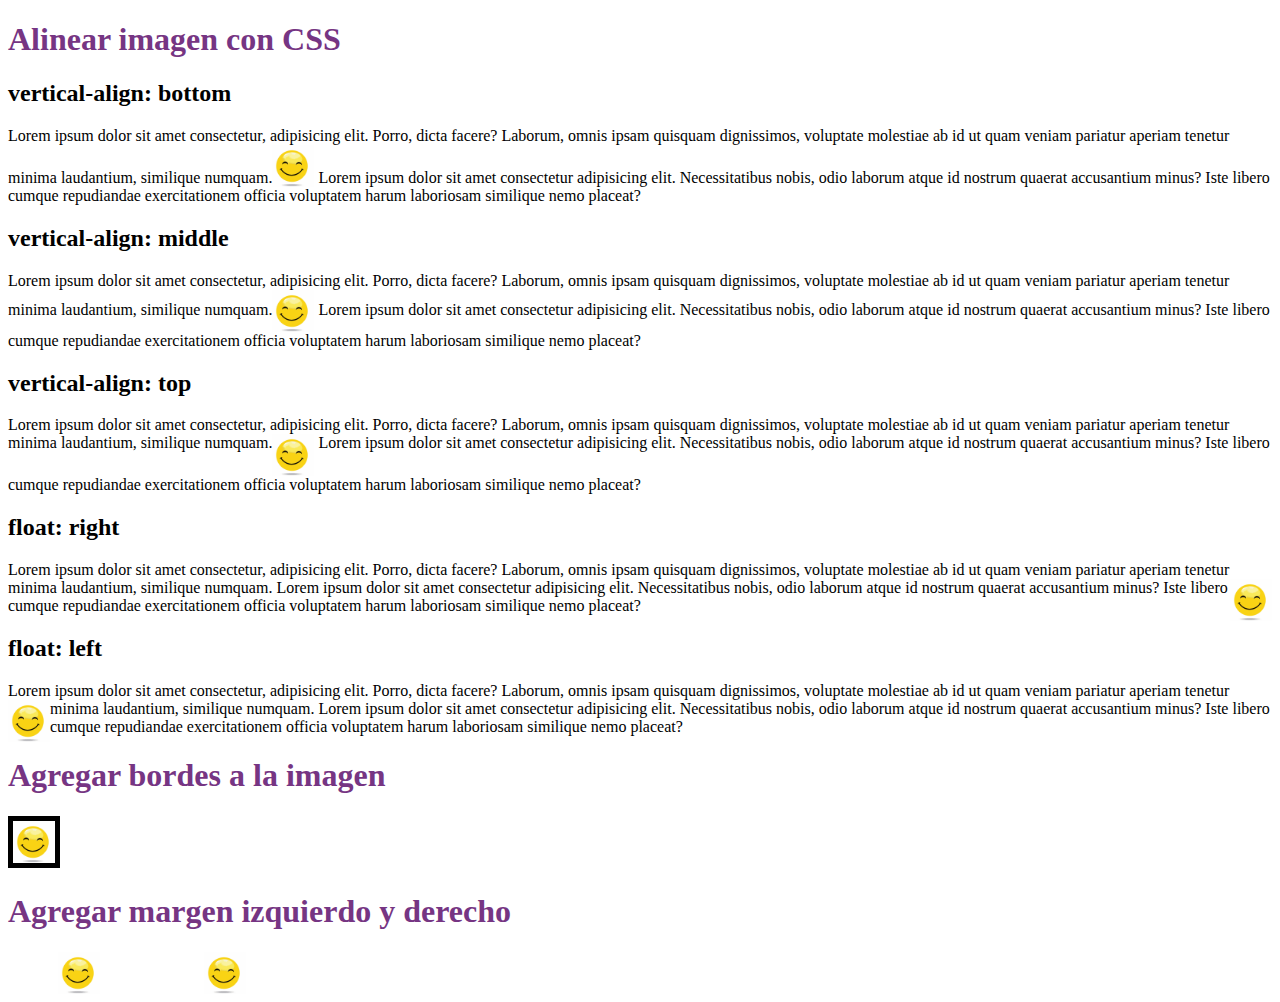
<file: Etiquetas/example/img.html>
<!DOCTYPE html>
<html>

<body>
    <style>
        h1 {
            color: rgb(118, 53, 131);
        }
    </style>
    <h1>Alinear imagen con CSS</h1>

    <h2>vertical-align: bottom</h2>
    <p>
        Lorem ipsum dolor sit amet consectetur, adipisicing elit. Porro, dicta facere? Laborum, omnis ipsam quisquam
        dignissimos, voluptate molestiae ab id ut quam veniam pariatur aperiam tenetur minima laudantium, similique
        numquam.<img src="../img/smiley.gif" alt="Smiley face" width="42" height="42" style="vertical-align:bottom">
        Lorem ipsum dolor sit amet consectetur adipisicing elit. Necessitatibus nobis, odio laborum atque id nostrum
        quaerat accusantium minus? Iste libero cumque repudiandae exercitationem officia voluptatem harum laboriosam
        similique nemo placeat?
    </p>

    <h2>vertical-align: middle</h2>
    <p>
        Lorem ipsum dolor sit amet consectetur, adipisicing elit. Porro, dicta facere? Laborum, omnis ipsam quisquam
        dignissimos, voluptate molestiae ab id ut quam veniam pariatur aperiam tenetur minima laudantium, similique
        numquam.<img src="../img/smiley.gif" alt="Smiley face" width="42" height="42" style="vertical-align:middle">
        Lorem ipsum dolor sit amet consectetur adipisicing elit. Necessitatibus nobis, odio laborum atque id nostrum
        quaerat accusantium minus? Iste libero cumque repudiandae exercitationem officia voluptatem harum laboriosam
        similique nemo placeat?
    </p>

    <h2>vertical-align: top</h2>
    <p>
        Lorem ipsum dolor sit amet consectetur, adipisicing elit. Porro, dicta facere? Laborum, omnis ipsam quisquam
        dignissimos, voluptate molestiae ab id ut quam veniam pariatur aperiam tenetur minima laudantium, similique
        numquam.<img src="../img/smiley.gif" alt="Smiley face" width="42" height="42" style="vertical-align:top">
        Lorem ipsum dolor sit amet consectetur adipisicing elit. Necessitatibus nobis, odio laborum atque id nostrum
        quaerat accusantium minus? Iste libero cumque repudiandae exercitationem officia voluptatem harum laboriosam
        similique nemo placeat?
    </p>

    <h2>float: right</h2>
    <p>
        Lorem ipsum dolor sit amet consectetur, adipisicing elit. Porro, dicta facere? Laborum, omnis ipsam quisquam
        dignissimos, voluptate molestiae ab id ut quam veniam pariatur aperiam tenetur minima laudantium, similique
        numquam.<img src="../img/smiley.gif" alt="Smiley face" width="42" height="42" style="float:right">
        Lorem ipsum dolor sit amet consectetur adipisicing elit. Necessitatibus nobis, odio laborum atque id nostrum
        quaerat accusantium minus? Iste libero cumque repudiandae exercitationem officia voluptatem harum laboriosam
        similique nemo placeat?
    </p>

    <h2>float: left</h2>
    <p>
        Lorem ipsum dolor sit amet consectetur, adipisicing elit. Porro, dicta facere? Laborum, omnis ipsam quisquam
        dignissimos, voluptate molestiae ab id ut quam veniam pariatur aperiam tenetur minima laudantium, similique
        numquam.<img src="../img/smiley.gif" alt="Smiley face" width="42" height="42" style="float:left">
        Lorem ipsum dolor sit amet consectetur adipisicing elit. Necessitatibus nobis, odio laborum atque id nostrum
        quaerat accusantium minus? Iste libero cumque repudiandae exercitationem officia voluptatem harum laboriosam
        similique nemo placeat?
    </p>
    <h1>Agregar bordes a la imagen</h1>
    <img src="../img/smiley.gif" alt="Smiley face" width="42" height="42" style="border:5px solid black">
    <h1>Agregar margen izquierdo y derecho</h1>
    <img src="../img/smiley.gif" alt="Smiley face" width="42" height="42" style="vertical-align:middle;margin:0px 50px">
    <img src="../img/smiley.gif" alt="Smiley face" width="42" height="42" style="vertical-align:middle;margin:0px 50px">

</body>

</html>
</file>
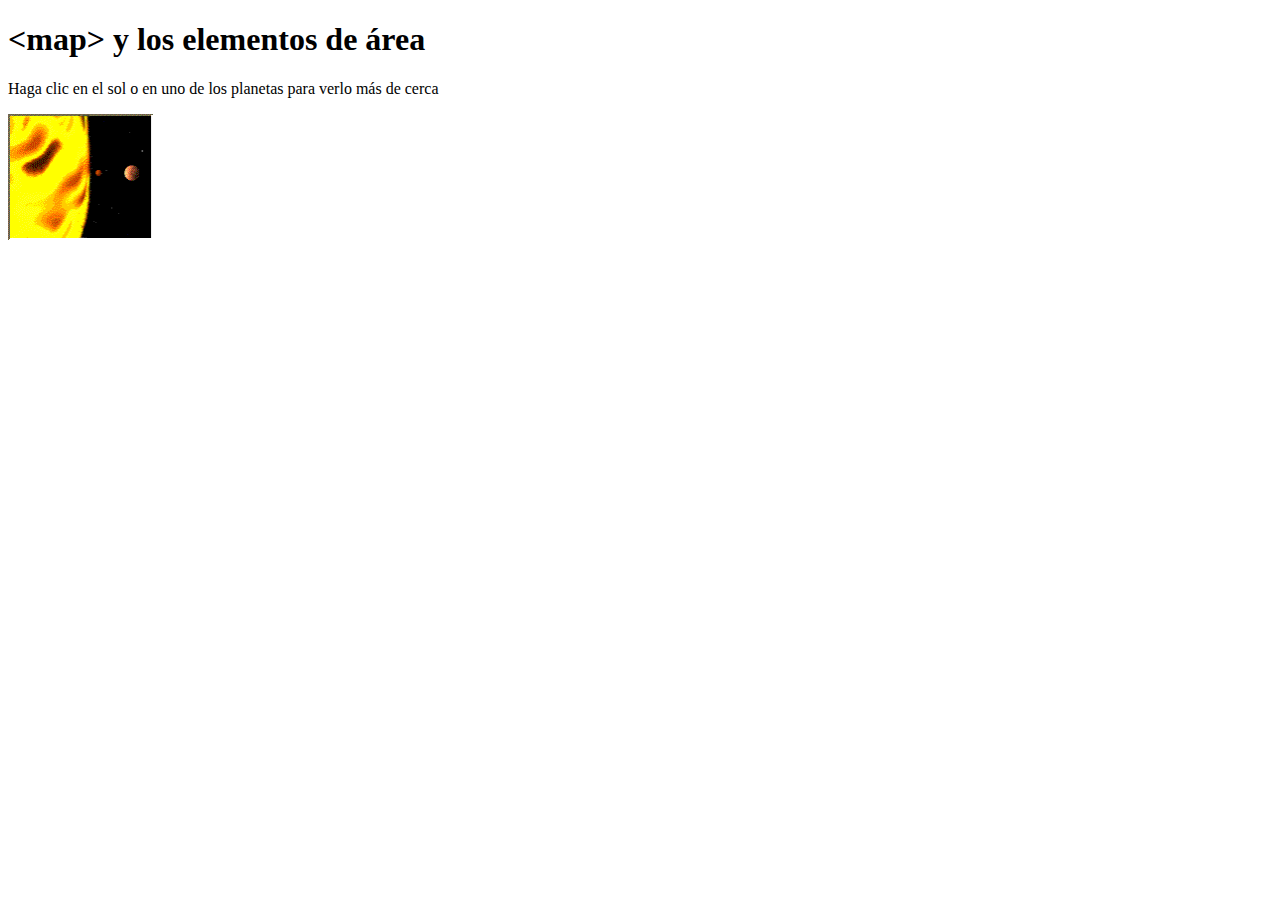
<file: Etiquetas/example/map.html>
<!DOCTYPE html>
<html>
<body>

<h1>&lt;map&gt; y los elementos de área</h1>

<p>Haga clic en el sol o en uno de los planetas para verlo más de cerca</p>

<img src="../img/planets.gif" width="145" height="126" alt="Planets" usemap="#planetmap">

<map name="planetmap">
  <area shape="rect" coords="0,0,82,126" alt="Sol" href="../img/sol.jpg">
  <area shape="circle" coords="90,58,3" alt="Mercurio" href="../img/mercurio.jpg">
  <area shape="circle" coords="124,58,8" alt="Venus" href="../img/venus.jpg">
</map>

</body>
</html>
</file>
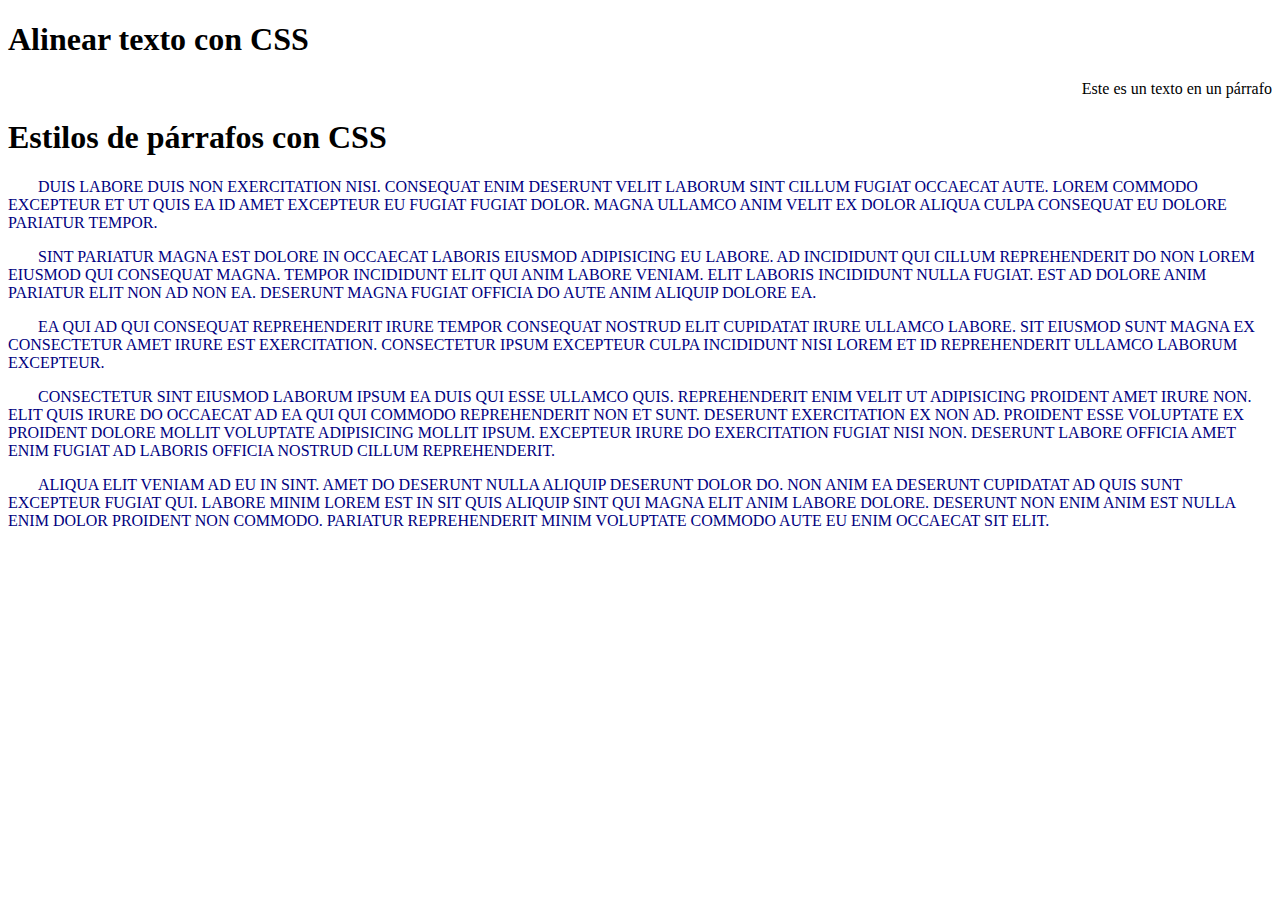
<file: Etiquetas/example/p.html>
<!DOCTYPE html>
<html>

<body>

    <h1>Alinear texto con CSS</h1>

    <p style="text-align:right">Este es un texto en un párrafo</p>

    <h1>Estilos de párrafos con CSS</h1>
    <style>
        .parrafo>p {
            color: navy;
            text-indent: 30px;
            text-transform: uppercase;
        }
    </style>
    <div class="parrafo">
        <p>
            Duis labore duis non exercitation nisi. Consequat enim deserunt velit laborum sint cillum fugiat occaecat aute.
            Lorem commodo excepteur et ut quis ea id amet excepteur eu fugiat fugiat dolor. Magna ullamco anim velit ex
            dolor aliqua culpa consequat eu dolore pariatur tempor.
        </p>
        <p>
            Sint pariatur magna est dolore in occaecat laboris eiusmod adipisicing eu labore. Ad incididunt qui cillum
            reprehenderit do non Lorem eiusmod qui consequat magna. Tempor incididunt elit qui anim labore veniam. Elit
            laboris incididunt nulla fugiat. Est ad dolore anim pariatur elit non ad non ea. Deserunt magna fugiat officia
            do aute anim aliquip dolore ea.
        </p>
        <p>
            Ea qui ad qui consequat reprehenderit irure tempor consequat nostrud elit cupidatat irure ullamco labore. Sit
            eiusmod sunt magna ex consectetur amet irure est exercitation. Consectetur ipsum excepteur culpa incididunt nisi
            Lorem et id reprehenderit ullamco laborum excepteur.
        </p>

        <p>
            Consectetur sint eiusmod laborum ipsum ea duis qui esse ullamco quis. Reprehenderit enim velit ut adipisicing
            proident amet irure non. Elit quis irure do occaecat ad ea qui qui commodo reprehenderit non et sunt. Deserunt
            exercitation ex non ad. Proident esse voluptate ex proident dolore mollit voluptate adipisicing mollit ipsum.
            Excepteur irure do exercitation fugiat nisi non. Deserunt labore officia amet enim fugiat ad laboris officia
            nostrud cillum reprehenderit.
        </p>

        <p>
            Aliqua elit veniam ad eu in sint. Amet do deserunt nulla aliquip deserunt dolor do. Non anim ea deserunt
            cupidatat ad quis sunt excepteur fugiat qui. Labore minim Lorem est in sit quis aliquip sint qui magna elit anim
            labore dolore. Deserunt non enim anim est nulla enim dolor proident non commodo. Pariatur reprehenderit minim
            voluptate commodo aute eu enim occaecat sit elit.
        </p>
    </div>
</body>

</html>
</file>
<file: copiar_pagina/css/index.css>
header {
    padding-left: 300px;
    border-bottom: solid 1px #D3D3D3;
    margin-top: 15px;
    padding-bottom: 7px;
}

a {
    padding-left: 15px;
    text-decoration: none;
    color: #104C42;
    font-family: Verdana, Geneva, Tahoma, sans-serif;
    font-size: small;
}

a:hover {
    text-decoration: underline;
    color: #002E29;

} 

.imgCDMX {
    background: url(../img/hero.jpg) 100% / cover no-repeat;
    height: 338px;
}

h1 {
    color: white;
    text-align: center;
}

footer {
    text-align: center;
    font-family: Verdana, Geneva, Tahoma, sans-serif;
}

nav {
    padding-left: 70%;
    margin-top: 12px;
    margin-bottom: 12px;
}

.colorL {
    color: #B08F5C;
    font-size: large;
}

section {
    display: flex;
    padding-left: 300px;
    padding-top: 80px;
}

.vector {
    width: 40px;
}

span {
    color: #FFFFFF;
    font-size: large;
}

body {
    margin: 0px;
}

.enrejado {
    display: grid;
    width: 1000px;
    height: 250px;
}
.p1{
    grid-column: 1 / 4;
    grid-row: 1;
    font-size: 40px;
    font-family: Verdana, Geneva, Tahoma, sans-serif;
    font-weight: 600;
    margin-left: 30px;
}
.p2{
    grid-column: 2;
    grid-row: 2;
    font-size: 25px;
    font-family: Verdana, Geneva, Tahoma, sans-serif;
    margin-top: -15px;
    margin-left: 200px;
    text-align: right;
}
.p3{
    grid-column: 3;
    grid-row: 2 / 4;
    font-size: 80px;
    font-family: Verdana, Geneva, Tahoma, sans-serif;
    font-weight: 900;
    margin-top: -33px;

}
.p4 {
    grid-column: 3;
    grid-row: 4;
    font-size: 25px;
    font-family: Verdana, Geneva, Tahoma, sans-serif;
    font-weight: 50;
    margin-top: -25px;
    margin-left: 3px;
}
.ofooter{
    font-family: Verdana, Geneva, Tahoma, sans-serif;
}
</file>
<file: proyecto_final/css/index.css>
nav {
    margin-top: 20px;
    font-family: Verdana, Geneva, Tahoma, sans-serif;
    font-weight: bold;
    border-radius: 1px;
    border-bottom: black;

}

.a {
    padding: 30px;
    color: black;
    text-decoration: none;
}

button {
    border-radius: 20px;
    border: solid white 1.5px;
    background-color: black;
    color: white;
    font-size: 20px;
    padding: 10px;
}

.botonInicio:hover {
    border: solid black 1.5px;
    background-color: white;
    color: black;
}

section {
    background-color: green;
    text-align: center;
    color: white;
    padding-top: 0.5px;
    padding-bottom: 3px;
    margin-bottom: 10px;
    margin-top: 15px;
    font-size: 30px;
    font-family: Verdana, Geneva, Tahoma, sans-serif;
}

.aprende {
    color: white;
    text-decoration: underline;
}

.div1 {
    display: flex;
    margin-top: 20px;
    background-color: #D40032;

}

.colibri {
    /*width: 50%;*/
}

.parrafo {
    text-align: center;
    font-size: 35px;
    color: white;
}

.Titulo1 {
    text-align: center;
    color: white;
    font-size: 90px;
    font-family: Verdana, Geneva, Tahoma, sans-serif;
}

.pedido1 {
    border-radius: solid 1px;
    margin-top: 20px;
    background-color: #D40032;
}

.texto {
    font-size: 20px;
}

footer {
    margin-top: 20px;
    border-top: solid 1px black;
    padding-top: 15px;
}

.derechosdeautor {
    font-size: 20px;
}

.redes {
    padding: 10px;
}
body{
    margin: 30px;
}
</file>
<file: Etiquetas/example/formularios/css/style.css>
.dark{
  background-color: black;
  text-align: center;
}
.contenedor-grid-1 {
  display: grid;
  grid-template-columns: auto;
}
.contenedor-grid-1 > div {
  line-height: 100px;
  font-weight: bold;
  font-size: 30px;
  text-align: center;
  color: white;
}
.contenedor-grid {
    display: grid;
    grid-template-columns: auto auto;
}
.contenedor-grid > div {
  line-height: 225px;
  font-weight: bold;
  font-size: 30px;
  text-align: center;
  color: white;
}
.elemento-exp {
  grid-column-start: 2;
  grid-column-end: 3;
  grid-row-start: 1;
  grid-row-end: 3;
}
/* Página Tributo de Armando*/
.main{
  background-color: rgb(0, 0, 0);
  height: 150px;
  text-align: center;
}
.main h1{
  color: rgb(6, 10, 10);
  font-size: 50px;
}
.figure{
  background-color: white;
  padding: 50px;
  text-align: center;
}
.figure img{
  max-width: 100%;
  height: auto;
}
.texto{
  text-align: justify;
  width: 500px;
}
.seccion{
  display: flex;
  justify-content: center;
}
/*Página de encuestas*/
.enc{
  background-color: black;
  background-image: url("https://picsum.photos/id/911/1920/1080");
  max-width: 100%;
  max-height: auto;
  text-align: center;
  font-family: Arial, Helvetica, sans-serif;
}
.terms{
  background-color: black;
  background-image: url("https://picsum.photos/id/769/1920/1080");
}
.cont_e{
  width: 800px;
  background-color: black;
  opacity: 50%;
}
.divCont{
  width: 60%;
  max-width: 60%;
  max-height: fit-content;
  margin-left: auto;
  margin-right: auto;
  padding-top: 5px;
  font-size: x-large;
}
.bg_div{
  background-color: rgba(0, 0, 0, 0.752);
  border-radius: 20px;
  text-align: center;
  color: beige;
  font-family: 'Gill Sans', 'Gill Sans MT', Calibri, 'Trebuchet MS', sans-serif;
}
.inline{
  display: flex;
  max-width: 100%;
  max-height: min-content;
}
.form_i{
  width: 50%;
  text-align: left;

}
.sub{
  padding-right: 30px;
  padding-top: 50px;
  padding-bottom: 50px;
  text-align: end;
}
.sub button{
  width: 90px;
  height: 40px;
  border-radius: 5px;
  background-color: #a18cd1;
  font-weight: bold;
  color: white;
}
.subt{
  text-align: start;
  margin-left: auto; 
  margin-right: auto; 
  width: 60%;
}
/*.inp{
  height: 30px;
  border-radius: 10%;
  text-size-adjust: unset;
}*/
input[type=text]{
  -webkit-border-radius: 20px;
  -moz-border-radius: 20px;
  border-radius: 10px;
  border: 2px solid purple;
  color: #a18cd1;
  width: 230px;
  height: 30px;
  padding-left: 10px;
  }
  input[type=email]{
    -webkit-border-radius: 20px;
    -moz-border-radius: 20px;
    border-radius: 10px;
    border: 2px solid purple;
    color: #a18cd1;
    width: 81%;
    height: 30px;
    padding-left: 10px;
    }
  
input[type=text]:focus {
  outline: none;
  border: 3px solid #a18cd1;
  color: rgb(28, 28, 28);
  font-size: small;

}
input[type=email]:focus {
  outline: none;
  border: 3px solid #a18cd1;
  color: rgb(28, 28, 28);
  font-size: small;
}
input[type=password]{
  -webkit-border-radius: 20px;
  -moz-border-radius: 20px;
  border-radius: 10px;
  border: 2px solid purple;
  color: #a18cd1;
  width: 81%;
  height: 30px;
  padding-left: 10px;
  }

input[type=password]:focus {
outline: none;
border: 3px solid #a18cd1;
color: rgb(28, 28, 28);
font-size: small;

}
.lab{
  padding-top: 20px;
  padding-bottom: 9px;
}
.radio{
  text-align: left;
}
input[type='radio']{
  -webkit-appearance: none;
  -moz-appearance: none;
  width: 13px;
  height: 13px;
  border-radius: 50%;
  position: relative;
  background-color: lightgrey;
  background-clip: content-box;
  display: inline-block;
  content: 'Femenino';
  visibility: visible;
  border: 2px solid white;
}

input[type='radio']:checked{
  background-color: purple;
}
.tyc{
  padding: auto;
  font-size: medium;
  text-align: left;
}
a{
  color: #fcfcfc;
}
a:hover{
  color: #a18cd1;
}
input[type='checkbox']{
  -webkit-appearance: none;
  -moz-appearance: none;
  width: 12px;
  height: 12px;
  border-radius: 2px;
  position: relative;
  background-color: lightgrey;
  visibility: visible;
  border: 2px solid white;
  margin-top: auto;
  margin-bottom: auto;
}
input[type='checkbox']:checked{
  background-color: purple;
}
.txt_tyc{
  font-size: large; 
  color: beige;
  font-family: 'Times New Roman', Times, serif; 
  font-style: oblique; 
  width: 60%;
  margin-left: auto; 
  margin-right: auto; 
  text-align: justify;
}
</file>
